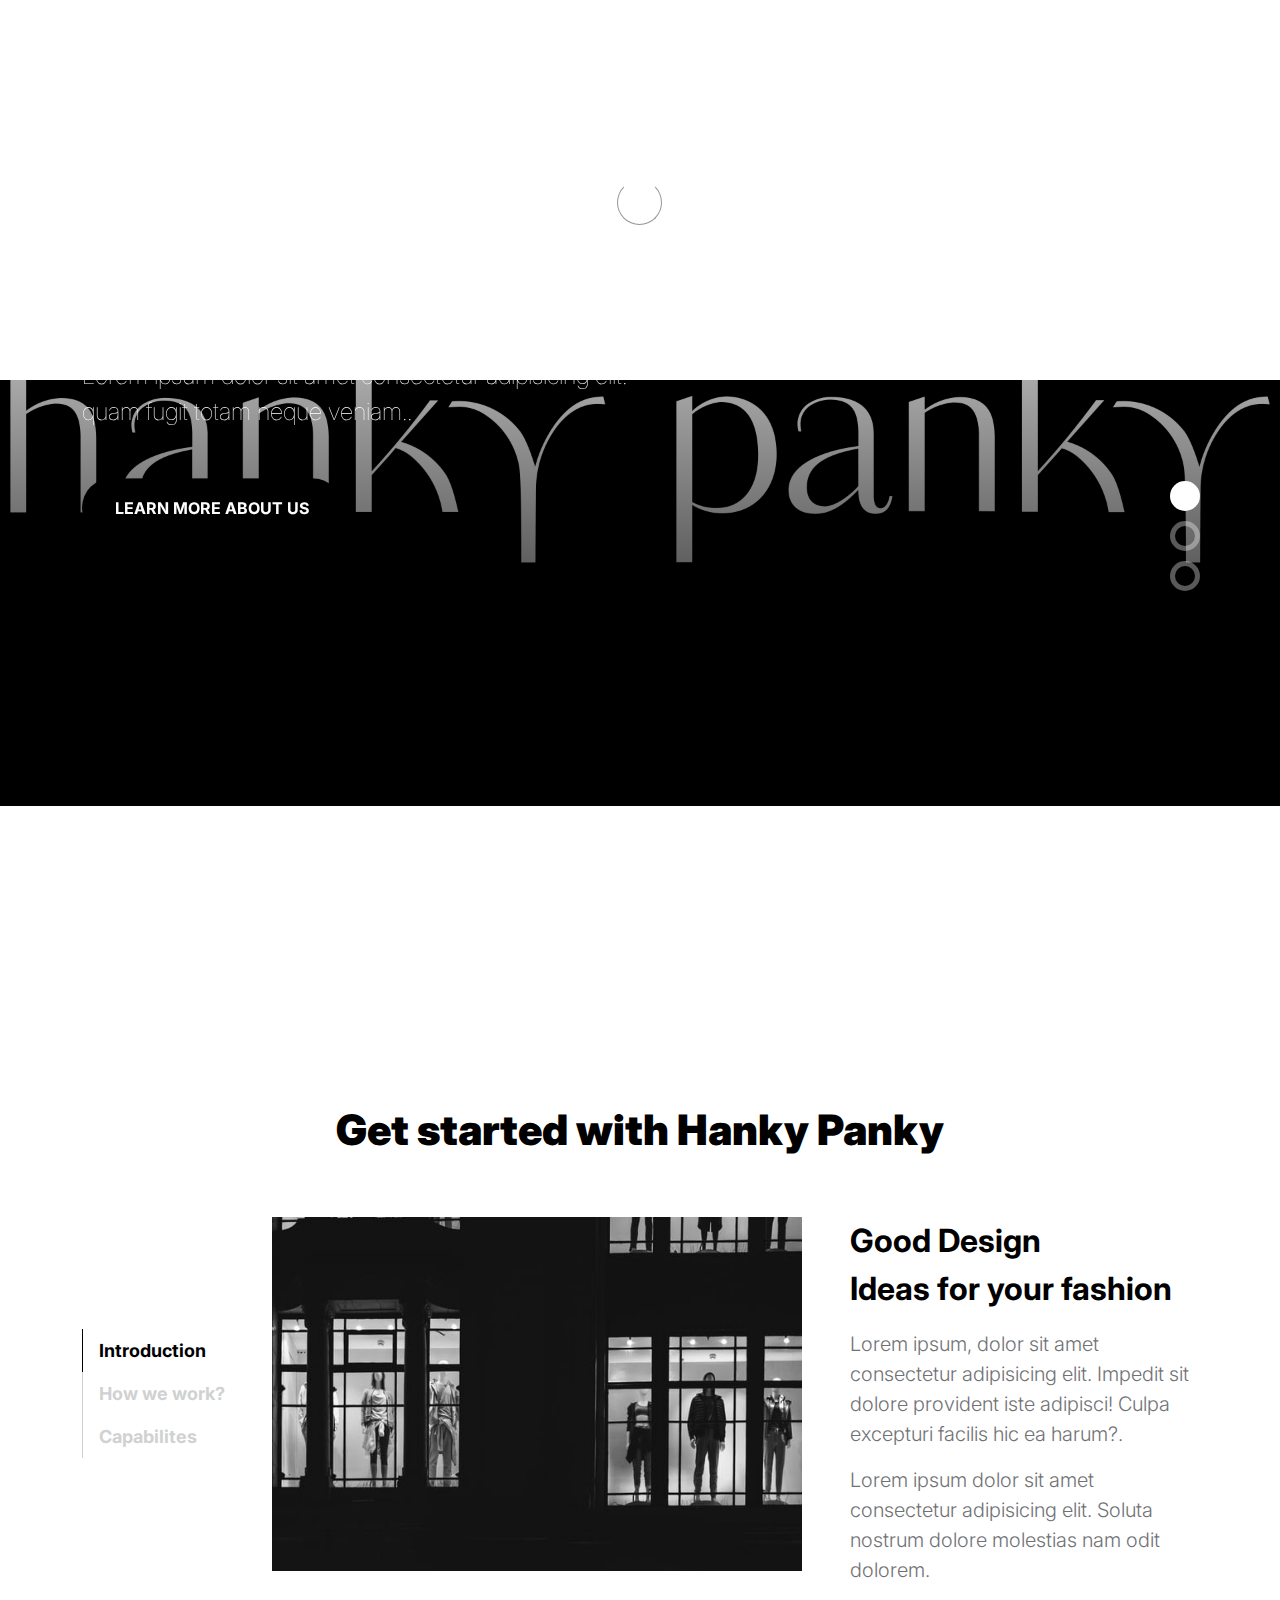
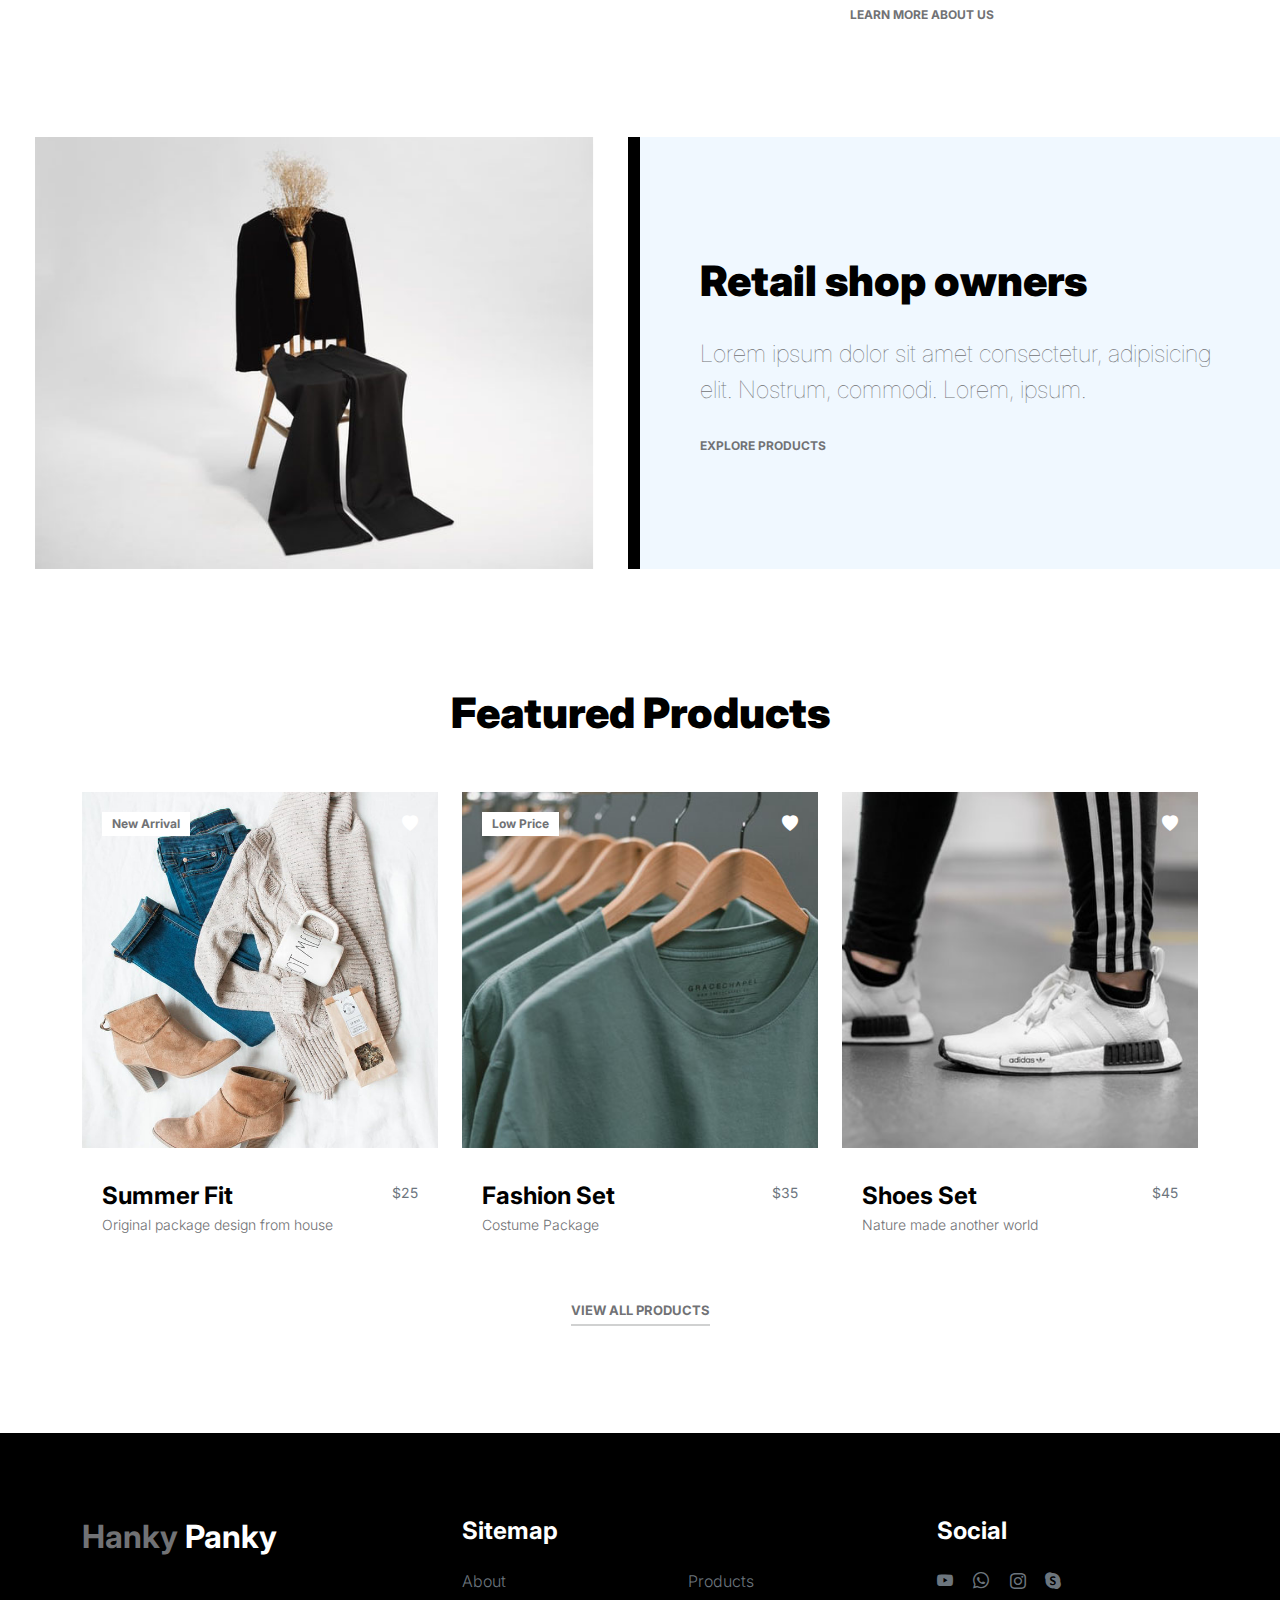
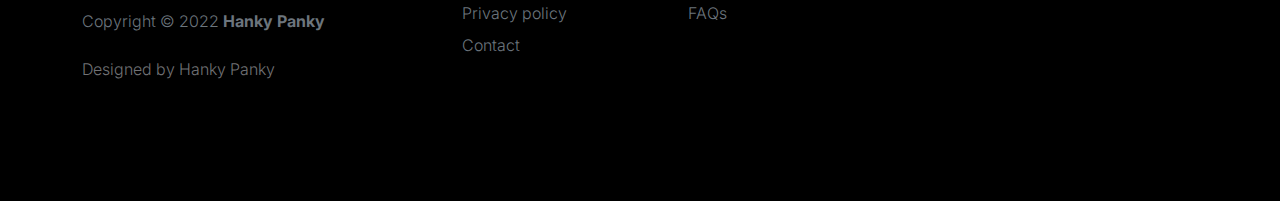
<file: index.html>
<!doctype html>
<html lang="en">
    <head>
        <meta charset="utf-8">
        <meta name="viewport" content="width=device-width, initial-scale=1">

        <meta name="description" content="">
        <meta name="author" content="">

        <title>Hanky Panky</title>

        <!-- CSS FILES -->
        <link rel="preconnect" href="https://fonts.googleapis.com">

        <link rel="preconnect" href="https://fonts.gstatic.com" crossorigin>

        <link href="https://fonts.googleapis.com/css2?family=Inter:wght@100;300;400;700;900&display=swap" rel="stylesheet">

        <link href="css/bootstrap.min.css" rel="stylesheet">
        <link href="css/bootstrap-icons.css" rel="stylesheet">

        <link rel="stylesheet" href="css/slick.css"/>

        <link href="css/ittle-fashion.css" rel="stylesheet">

        <link rel="icon" type="image/x-icon" href="/images/apple-touch-icon.png">
    
    </head>
    
    <body>

        <section class="preloader">
            <div class="spinner">
                <span class="sk-inner-circle"></span>
            </div>
        </section>
    
        <main>

            <nav class="navbar navbar-expand-lg">
                <div class="container">
                    <button class="navbar-toggler" type="button" data-bs-toggle="collapse" data-bs-target="#navbarNav" aria-controls="navbarNav" aria-expanded="false" aria-label="Toggle navigation">
                        <span class="navbar-toggler-icon"></span>
                    </button>

                    <a class="navbar-brand" href="index.html">
                        <strong>Hanky Panky</strong>
                    </a>

                    <div class="d-lg-none">
                        <a href="sign-in.html" class="bi-person custom-icon me-3"></a>

                        <a href="product-detail.html" class="bi-bag custom-icon"></a>
                    </div>

                    <div class="collapse navbar-collapse" id="navbarNav">
                        <ul class="navbar-nav mx-auto">
                            <li class="nav-item">
                                <a class="nav-link active" href="index.html">Home</a>
                            </li>

                            <li class="nav-item">
                                <a class="nav-link" href="about.html">About</a>
                            </li>

                            <li class="nav-item">
                                <a class="nav-link" href="products.html">Products</a>
                            </li>

                            <li class="nav-item">
                                <a class="nav-link" href="contact.html">Contact</a>
                            </li>
                        </ul>

                        <div class="d-none d-lg-block">
                            <a href="sign-in.html" class="bi-person custom-icon me-3"></a>

                            <a href="product-detail.html" class="bi-bag custom-icon"></a>
                        </div>
                    </div>
                </div>
            </nav>

            <section class="slick-slideshow">   
                <div class="slick-custom">
                    <img src="images/slideshow/Hanky-Panky-Emblem.png" class="img-fluid" alt="">

                    <div class="slick-bottom">
                        <div class="container">
                            <div class="row">
                                <div class="col-lg-6 col-10">
                                    <h1 class="slick-title">Cool Fashion</h1>

                                    <p class="lead text-white mt-lg-3 mb-lg-5">Lorem ipsum dolor sit amet consectetur adipisicing elit. quam fugit totam neque veniam..</p>

                                    <a href="about.html" class="btn custom-btn">Learn more about us</a>
                                </div>
                            </div>
                        </div>
                    </div>
                </div>

                <div class="slick-custom">
                    <img src="images/slideshow/profile.png" class="img-fluid" alt="">

                    <div class="slick-bottom">
                        <div class="container">
                            <div class="row">
                                <div class="col-lg-6 col-10">
                                    <h1 class="slick-title">New Design</h1>

                                    <p class="lead text-white mt-lg-3 mb-lg-5">Lorem ipsum dolor sit amet consectetur adipisicing elit. Quis veniam dolor placeat nesciunt.</p>

                                    <a href="products.html" class="btn custom-btn">Explore products</a>
                                </div>
                            </div>
                        </div>
                    </div>
                </div>

                <div class="slick-custom">
                    <img src="images/slideshow/2021-thong-maker-hanky-panky-new-logo-design.png" class="img-fluid" alt="">

                    <div class="slick-bottom">
                        <div class="container">
                            <div class="row">
                                <div class="col-lg-6 col-10">
                                    <h1 class="slick-title">Talk to us</h1>

                                    <p class="lead text-white mt-lg-3 mb-lg-5">Lorem ipsum dolor sit, amet consectetur adipisicing elit. Quis, quibusdam..</p>

                                    <a href="contact.html" class="btn custom-btn">Work with us</a>
                                </div>
                            </div>
                        </div>
                    </div>
                </div>

            </section>

            <section class="about section-padding">
                <div class="container">
                    <div class="row">

                        <div class="col-12 text-center">
                            <h2 class="mb-5">Get started with <span>Hanky</span> Panky</h2>
                        </div>

                        <div class="col-lg-2 col-12 mt-auto mb-auto">
                            <ul class="nav nav-pills mb-5 mx-auto justify-content-center align-items-center" id="pills-tab" role="tablist">
                                <li class="nav-item" role="presentation">
                                    <button class="nav-link active" id="pills-home-tab" data-bs-toggle="pill" data-bs-target="#pills-home" type="button" role="tab" aria-controls="pills-home" aria-selected="true">Introduction</button>
                                </li>

                                <li class="nav-item" role="presentation">
                                    <button class="nav-link" id="pills-youtube-tab" data-bs-toggle="pill" data-bs-target="#pills-youtube" type="button" role="tab" aria-controls="pills-youtube" aria-selected="true">How we work?</button>
                                </li>

                                <li class="nav-item" role="presentation">
                                    <button class="nav-link" id="pills-skill-tab" data-bs-toggle="pill" data-bs-target="#pills-skill" type="button" role="tab" aria-controls="pills-skill" aria-selected="false">Capabilites</button>
                                </li>
                            </ul>
                        </div>

                        <div class="col-lg-10 col-12">
                            <div class="tab-content mt-2" id="pills-tabContent">
                                <div class="tab-pane fade show active" id="pills-home" role="tabpanel" aria-labelledby="pills-home-tab">

                                    <div class="row">
                                        <div class="col-lg-7 col-12">
                                            <img src="images/clem-onojeghuo-HpEDSZukJqk-unsplash.jpeg" class="img-fluid" alt="">
                                        </div>

                                        <div class="col-lg-5 col-12">
                                            <div class="d-flex flex-column h-100 ms-lg-4 mt-lg-0 mt-5">
                                                <h4 class="mb-3">Good <span>Design</span> <br>Ideas for <span>your</span> fashion</h4>

                                                <p>Lorem ipsum, dolor sit amet consectetur adipisicing elit. Impedit sit dolore provident iste adipisci! Culpa excepturi facilis hic ea harum?.</p>

                                                <p>Lorem ipsum dolor sit amet consectetur adipisicing elit. Soluta nostrum dolore molestias nam odit dolorem.</p>

                                                <div class="mt-2 mt-lg-auto">
                                                    <a href="about.html" class="custom-link mb-2">
                                                        Learn more about us
                                                        <i class="bi-arrow-right ms-2"></i>
                                                    </a>
                                                </div>
                                            </div>
                                        </div>
                                    </div>
                                </div>

                                <div class="tab-pane fade" id="pills-youtube" role="tabpanel" aria-labelledby="pills-youtube-tab">

                                    <div class="row">
                                         <div class="col-lg-7 col-12">
                                            <!-- <div class="ratio ratio-16x9"> -->
                                                <img src="images/anomaly-WWesmHEgXDs-unsplash.jpg" class="img-fluid" alt="">
                                            <!-- </div> -->
                                        </div>

                                        <div class="col-lg-5 col-12">
                                            <div class="d-flex flex-column h-100 ms-lg-4 mt-lg-0 mt-5">
                                                <h4 class="mb-3">Life at Studio</h4>

                                                <p>Lorem ipsum, dolor sit amet consectetur adipisicing elit. Corporis, est? Lorem ipsum dolor sit.</p>

                                                <p>Lorem ipsum dolor sit amet consectetur. Lorem, ipsum.</p>

                                                <div class="mt-2 mt-lg-auto">
                                                    <a href="contact.html" class="custom-link mb-2">
                                                        Work with us
                                                        <i class="bi-arrow-right ms-2"></i>
                                                    </a>
                                                </div>
                                            </div>
                                        </div>
                                    </div>
                                </div>

                                <div class="tab-pane fade" id="pills-skill" role="tabpanel" aria-labelledby="pills-skill-tab">
                                    <div class="row">
                                        <div class="col-lg-7 col-12">
                                            <img src="images/cody-lannom-G95AReIh_Ko-unsplash.jpeg" class="img-fluid" alt="">
                                        </div>

                                        <div class="col-lg-5 col-12">
                                            <div class="d-flex flex-column h-100 ms-lg-4 mt-lg-0 mt-5">
                                                <h4 class="mb-3">What can help you?</h4>

                                                <p>Lorem ipsum dolor sit amet consectetur adipisicing elit.</p>

                                                <div class="skill-thumb mt-3">

                                                    <strong>Branding</strong>
                                                        <span class="float-end">90%</span>
                                                            <div class="progress">
                                                                <div class="progress-bar progress-bar-primary" role="progressbar" aria-valuenow="90" aria-valuemin="0" aria-valuemax="100" style="width: 90%;"></div>
                                                            </div>

                                                    <strong>Design & Stragety</strong>
                                                        <span class="float-end">70%</span>
                                                            <div class="progress">
                                                                <div class="progress-bar progress-bar-primary" role="progressbar" aria-valuenow="70" aria-valuemin="0" aria-valuemax="100" style="width: 70%;"></div>
                                                            </div>

                                                    <strong>Online Platform</strong>
                                                        <span class="float-end">80%</span>
                                                            <div class="progress">
                                                                <div class="progress-bar progress-bar-primary" role="progressbar" aria-valuenow="80" aria-valuemin="0" aria-valuemax="100" style="width: 80%;"></div>
                                                            </div>

                                                </div>
                                                
                                                <div class="mt-2 mt-lg-auto">
                                                    <a href="products.html" class="custom-link mb-2">
                                                        Explore products
                                                        <i class="bi-arrow-right ms-2"></i>
                                                    </a>
                                                </div>
                                            </div>
                                        </div>
                                    </div>
                                </div>

                            </div>
                        </div>

                    </div>
                </div>
            </section>

            <section class="front-product">
                <div class="container-fluid p-0">
                    <div class="row align-items-center">

                        <div class="col-lg-6 col-12 something">
                            <img src="images/hutomo-abrianto-q3Z0R4fgROU-unsplash.jpeg" class="img-fluid" alt="">
                        </div>

                        <div class="col-lg-6">
                            <div class="px-5 py-5 py-lg-0">
                                
                                <h2 class="mb-4"><span>Retail</span> shop owners</h2>

                                <p class="lead mb-4">Lorem ipsum dolor sit amet consectetur, adipisicing elit. Nostrum, commodi. Lorem, ipsum.</p>

                                <a href="products.html" class="custom-link">
                                    Explore Products
                                    <i class="bi-arrow-right ms-2"></i>
                                </a>
                            </div>
                        </div>

                    </div>
                </div>
            </section>

            <section class="featured-product section-padding">
                <div class="container">
                    <div class="row">
                        
                        <div class="col-12 text-center">
                            <h2 class="mb-5">Featured Products</h2>
                        </div>

                        <div class="col-lg-4 col-12 mb-3">
                            <div class="product-thumb">
                                <a href="product-detail.html">
                                    <img src="images/product/heather-ford-5gkYsrH_ebY-unsplash.jpeg" class="img-fluid product-image" alt="">
                                </a>

                                <div class="product-top d-flex">
                                    <span class="product-alert me-auto">New Arrival</span>

                                    <a href="#" class="bi-heart-fill product-icon"></a>
                                </div>

                                <div class="product-info d-flex">
                                    <div>
                                        <h5 class="product-title mb-0">
                                            <a href="product-detail.html" class="product-title-link">Summer Fit</a>
                                        </h5>

                                        <p class="product-p">Original package design from house</p>
                                    </div>

                                    <small class="product-price text-muted ms-auto mt-auto mb-5">$25</small>
                                </div>
                            </div>
                        </div>

                        <div class="col-lg-4 col-12 mb-3">
                            <div class="product-thumb">
                                <a href="product-detail.html">
                                    <img src="images/product/keagan-henman-xPJYL0l5Ii8-unsplash.jpeg" class="img-fluid product-image" alt="">
                                </a>

                                <div class="product-top d-flex">
                                    <span class="product-alert">Low Price</span>

                                    <a href="#" class="bi-heart-fill product-icon ms-auto"></a>
                                </div>

                                <div class="product-info d-flex">
                                    <div>
                                        <h5 class="product-title mb-0">
                                            <a href="product-detail.html" class="product-title-link">Fashion Set</a>
                                        </h5>

                                        <p class="product-p">Costume Package</p>
                                    </div>

                                    <small class="product-price text-muted ms-auto mt-auto mb-5">$35</small>
                                </div>
                            </div>
                        </div>

                        <div class="col-lg-4 col-12">
                            <div class="product-thumb">
                                <a href="product-detail.html">
                                    <img src="images/product/christian-wiediger-BojAdpN4n1M-unsplash.jpeg" class="img-fluid product-image" alt="">
                                </a>

                                <div class="product-top d-flex">
                                    <a href="#" class="bi-heart-fill product-icon ms-auto"></a>
                                </div>

                                <div class="product-info d-flex">
                                    <div>
                                        <h5 class="product-title mb-0">
                                            <a href="product-detail.html" class="product-title-link">Shoes Set</a>
                                        </h5>

                                        <p class="product-p">Nature made another world</p>
                                    </div>

                                    <small class="product-price text-muted ms-auto mt-auto mb-5">$45</small>
                                </div>
                            </div>
                        </div>

                        <div class="col-12 text-center">
                            <a href="products.html" class="view-all">View All Products</a>
                        </div>

                    </div>
                </div>
            </section>

        </main>

        <footer class="site-footer">
            <div class="container">
                <div class="row">

                    <div class="col-lg-3 col-10 me-auto mb-4">
                        <h4 class="text-white mb-3"><a href="index.html">Hanky</a> Panky</h4>
                        <p class="copyright-text text-muted mt-lg-5 mb-4 mb-lg-0">Copyright © 2022 <strong>Hanky Panky</strong></p>
                        <br>
                        <p class="copyright-text">Designed by Hanky Panky</p>
                    </div>

                    <div class="col-lg-5 col-8">
                        <h5 class="text-white mb-3">Sitemap</h5>

                        <ul class="footer-menu d-flex flex-wrap">
                            <li class="footer-menu-item"><a href="about.html" class="footer-menu-link">About</a></li>

                            <li class="footer-menu-item"><a href="#" class="footer-menu-link">Products</a></li>

                            <li class="footer-menu-item"><a href="#" class="footer-menu-link">Privacy policy</a></li>

                            <li class="footer-menu-item"><a href="#" class="footer-menu-link">FAQs</a></li>

                            <li class="footer-menu-item"><a href="#" class="footer-menu-link">Contact</a></li>
                        </ul>
                    </div>

                    <div class="col-lg-3 col-4">
                        <h5 class="text-white mb-3">Social</h5>

                        <ul class="social-icon">

                            <li><a href="#" class="social-icon-link bi-youtube"></a></li>

                            <li><a href="#" class="social-icon-link bi-whatsapp"></a></li>

                            <li><a href="#" class="social-icon-link bi-instagram"></a></li>

                            <li><a href="#" class="social-icon-link bi-skype"></a></li>
                        </ul>
                    </div>

                </div>
            </div>
        </footer>

        <!-- JAVASCRIPT FILES -->
        <script src="js/jquery.min.js"></script>
        <script src="js/bootstrap.bundle.min.js"></script>
        <script src="js/Headroom.js"></script>
        <script src="js/jQuery.headroom.js"></script>
        <script src="js/slick.min.js"></script>
        <script src="js/custom.js"></script>

    </body>
</html>
</file>
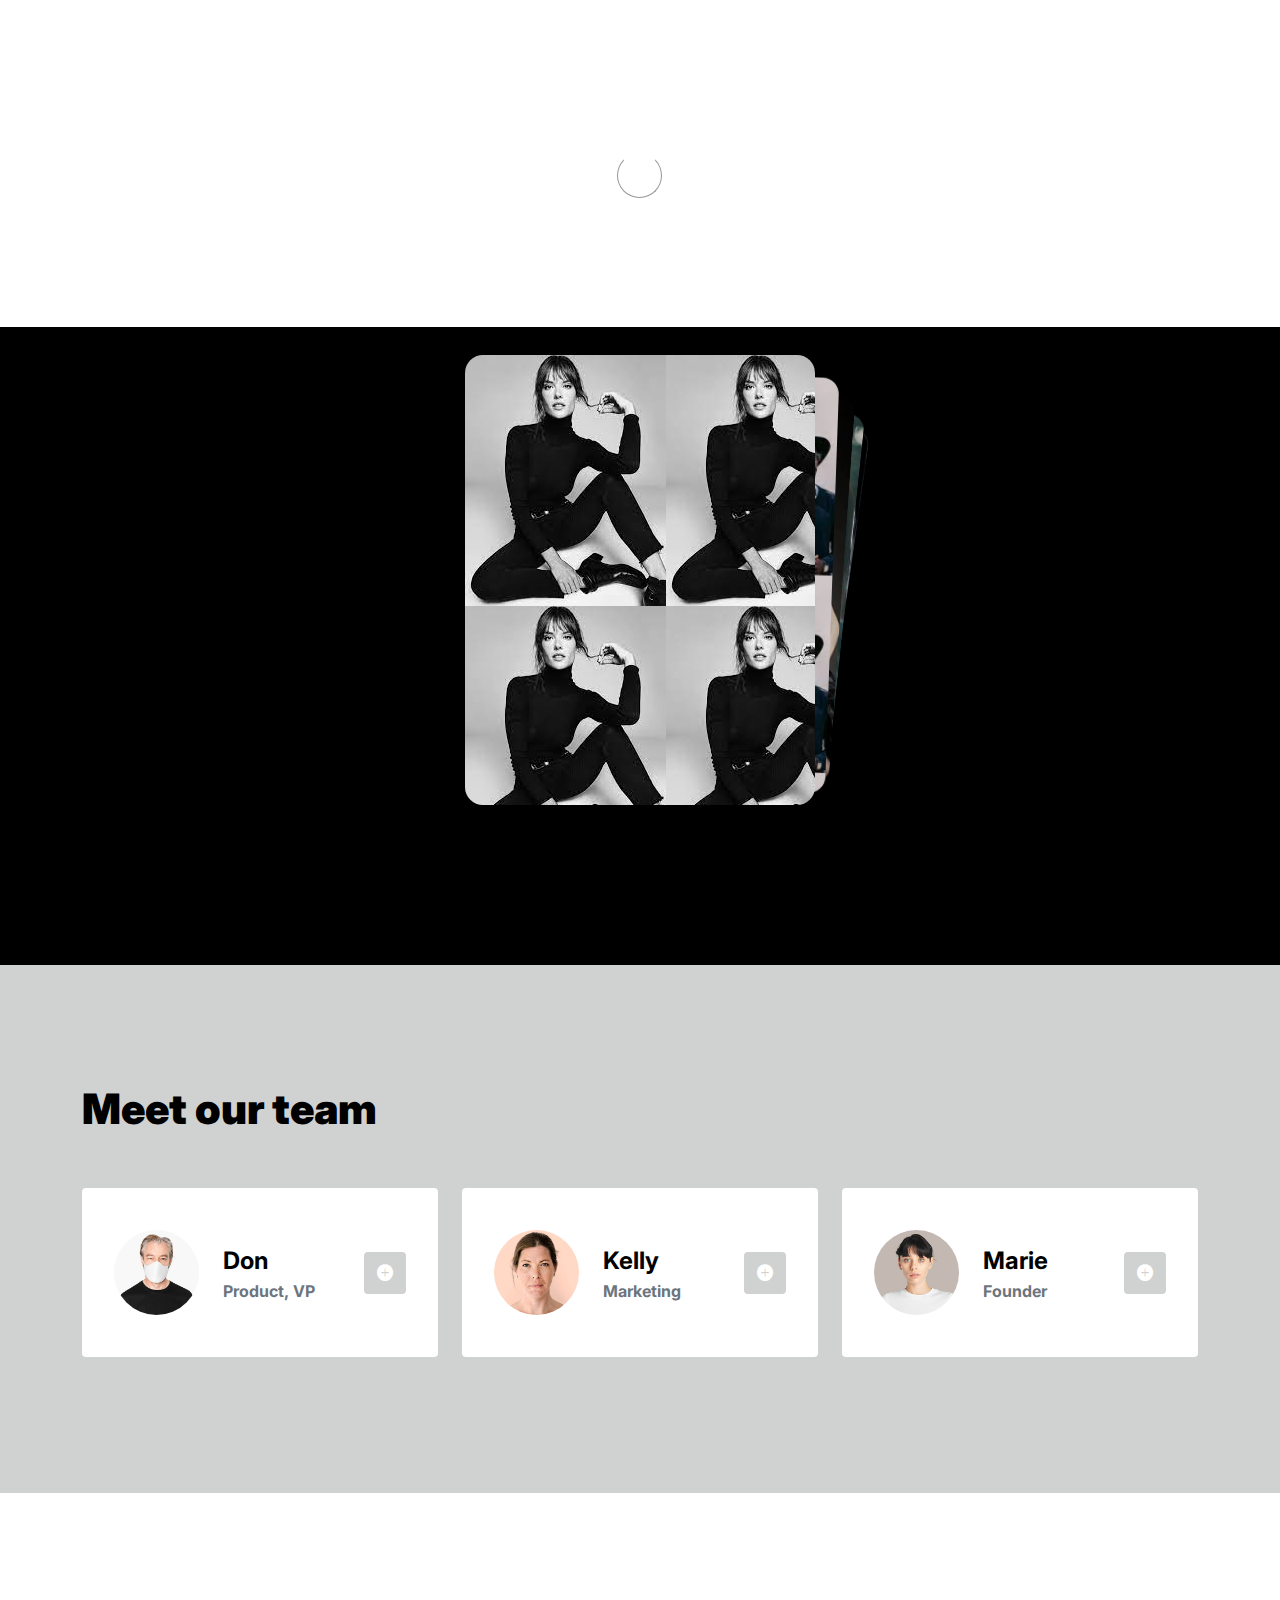
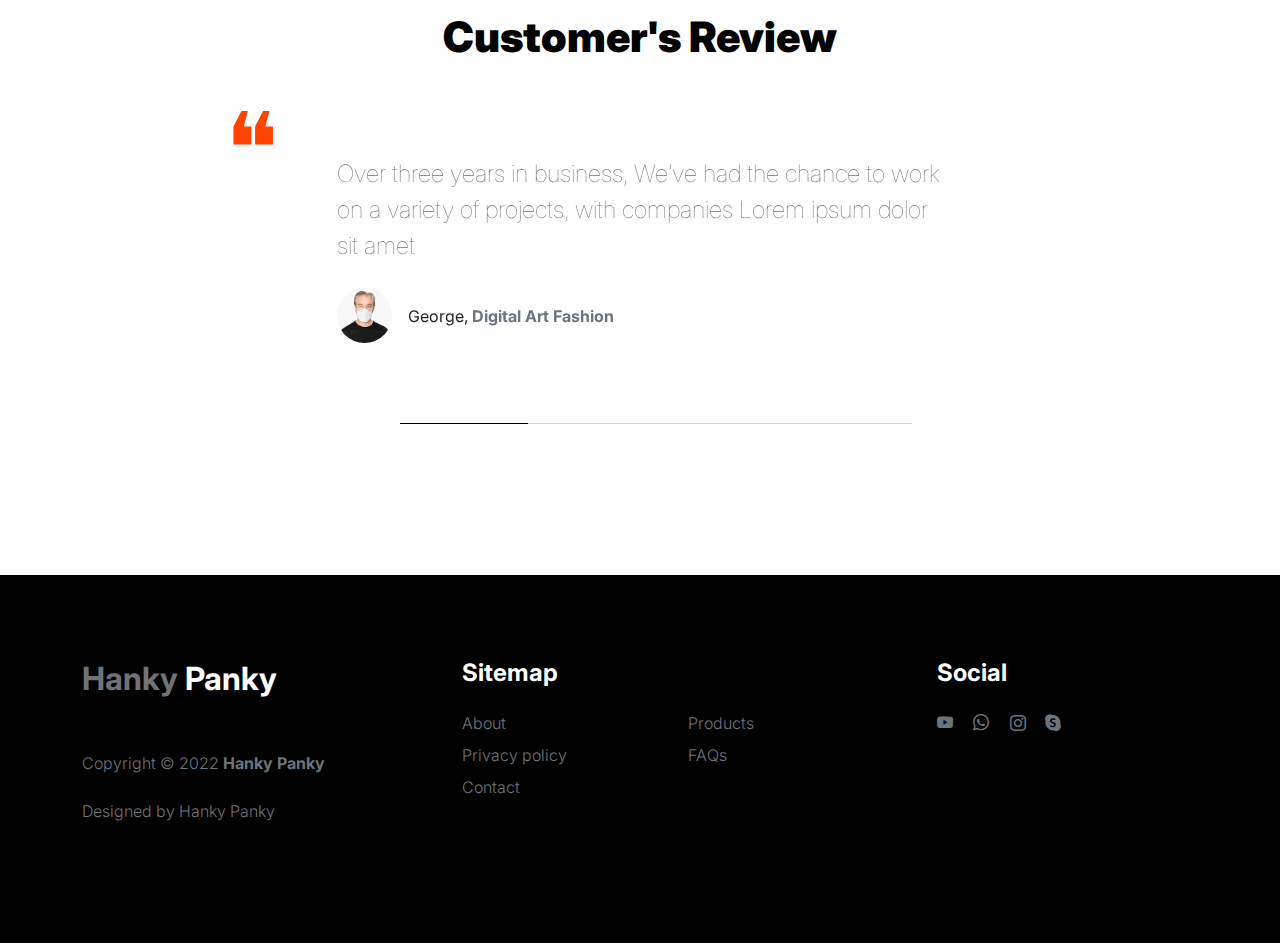
<file: about.html>
<!doctype html>
<html lang="en">
    <head>
        <meta charset="utf-8">
        <meta name="viewport" content="width=device-width, initial-scale=1">

        <meta name="description" content="">
        <meta name="author" content="">

        <title>Hanky Panky - About Page</title>

        <!-- CSS FILES -->
        <link rel="preconnect" href="https://fonts.googleapis.com">

        <link rel="preconnect" href="https://fonts.gstatic.com" crossorigin>

        <link href="https://fonts.googleapis.com/css2?family=Inter:wght@100;300;400;700;900&display=swap" rel="stylesheet">

        <link href="css/bootstrap.min.css" rel="stylesheet">
        <link href="css/bootstrap-icons.css" rel="stylesheet">

        <link rel="stylesheet" href="css/slick.css"/>

        <link href="css/ittle-fashion.css" rel="stylesheet">
        
        <link rel="icon" type="image/x-icon" href="/images/apple-touch-icon.png">

        <link
        rel="stylesheet"
        href="https://unpkg.com/swiper@8/swiper-bundle.min.css"/>

        <style>

            .swiper {
            width: 350px;
            height: 450px;
            /* position: relative; */
            /* right: 200px; */
            align-items: center;
            justify-content: center;
            }
    
            .swiper-slide {
            display: flex;
            align-items: center;
            justify-content: center;
            border-radius: 18px;
            font-size: 22px;
            font-weight: bold;
            color: #fff;
            }
    
            .swiper-slide:nth-child(1n) {
            /* background-color: rgb(206, 17, 17); */
            /* background-image: url(/sample1.jpeg); */
            background: url(/download.jpeg);
            }
    
            .swiper-slide:nth-child(2n) {
            /* background-color: rgb(0, 140, 255); */
            background: url(/sample2.jpeg);
            }
    
            .swiper-slide:nth-child(3n) {
            /* background-color: rgb(10, 184, 111); */
            background: url(/4670245.jpeg);
            }
    
            .swiper-slide:nth-child(4n) {
            /* background-color: rgb(211, 122, 7); */
            background: url(/sample3.jpeg);
            }
    
            .swiper-slide:nth-child(5n) {
            /* background-color: rgb(118, 163, 12); */
            background: url(/sample1.jpeg);
            }
    
            .swiper-slide:nth-child(6n) {
            /* background-color: rgb(180, 10, 47); */
            }
    
            .swiper-slide:nth-child(7n) {
            /* background-color: rgb(35, 99, 19); */
            }
    
            .swiper-slide:nth-child(8n) {
            /* background-color: rgb(0, 68, 255); */
            }
    
            .swiper-slide:nth-child(9n) {
            /* background-color: rgb(218, 12, 218); */
            }
    
            .swiper-slide:nth-child(10n) {
            /* background-color: rgb(54, 94, 77); */
            }
            </style>

    </head>
    
    <body>

        <section class="preloader">
            <div class="spinner">
                <span class="sk-inner-circle"></span>
            </div>
        </section>
    
        <main>

            <nav class="navbar navbar-expand-lg">
                <div class="container">
                    <button class="navbar-toggler" type="button" data-bs-toggle="collapse" data-bs-target="#navbarNav" aria-controls="navbarNav" aria-expanded="false" aria-label="Toggle navigation">
                        <span class="navbar-toggler-icon"></span>
                    </button>

                    <a class="navbar-brand" href="index.html">
                        <strong>Hanky Panky</strong>
                    </a>

                    <div class="d-lg-none">
                        <a href="sign-in.html" class="bi-person custom-icon me-3"></a>

                        <a href="product-detail.html" class="bi-bag custom-icon"></a>
                    </div>

                    <div class="collapse navbar-collapse" id="navbarNav">
                        <ul class="navbar-nav mx-auto">
                            <li class="nav-item">
                                <a class="nav-link" href="index.html">Home</a>
                            </li>

                            <li class="nav-item">
                                <a class="nav-link active" href="about.html">About</a>
                            </li>

                            <li class="nav-item">
                                <a class="nav-link" href="products.html">Products</a>
                            </li>


                            <li class="nav-item">
                                <a class="nav-link" href="contact.html">Contact</a>
                            </li>
                        </ul>

                        <div class="d-none d-lg-block">
                            <a href="sign-in.html" class="bi-person custom-icon me-3"></a>

                            <a href="product-detail.html" class="bi-bag custom-icon"></a>
                        </div>
                    </div>
                </div>
            </nav>

            <header class="site-header        section-padding-img site-header-image something">
                <div class="container">
                    <div class="row">

                        <div class="col-lg-10 col-12">
                            <h1>
                                <span class="d-block" style="color: #ffff;text-align: center;padding-left: 40px;">Company's Fashion History</span>
                                
                            </h1>
                        </div>
                    </div>
                </div>
                    <br>
                <div class="swiper mySwiper">
                    <div class="swiper-wrapper">
                        <div class="swiper-slide"></div>
                        <div class="swiper-slide"></div>
                        <div class="swiper-slide"></div>
                        <div class="swiper-slide"></div>
                        <div class="swiper-slide"></div>
                        <div class="swiper-slide"></div>
                        <div class="swiper-slide"></div>
                        <div class="swiper-slide"></div>
                        <div class="swiper-slide"></div>
                    </div>
                </div>
                
            </header>

            <section class="team section-padding">
                <div class="container">
                    <div class="row">

                        <div class="col-12">
                            <h2 class="mb-5">Meet our <span>team</span></h2>
                        </div>

                        <div class="col-lg-4 mb-4 col-12">
                            <div class="team-thumb d-flex align-items-center">
                                <img src="images/people/senior-man-wearing-white-face-mask-covid-19-campaign-with-design-space.jpeg" class="img-fluid custom-circle-image team-image me-4" alt="">

                                <div class="team-info">
                                    <h5 class="mb-0">Don</h5>
                                    <strong class="text-muted">Product, VP</strong>

                                    <!-- Button trigger modal -->
                                    <button type="button" class="btn custom-modal-btn" data-bs-toggle="modal" data-bs-target="#don">
                                      <i class="bi-plus-circle-fill"></i>
                                    </button>

                                </div>
                            </div>
                        </div>

                        <div class="col-lg-4 mb-4 col-12">
                            <div class="team-thumb d-flex align-items-center">
                                <img src="images/people/portrait-british-woman.jpeg" class="img-fluid custom-circle-image team-image me-4" alt="">

                                <div class="team-info">
                                    <h5 class="mb-0">Kelly</h5>
                                    <strong class="text-muted">Marketing</strong>

                                    <!-- Button trigger modal -->
                                    <button type="button" class="btn custom-modal-btn" data-bs-toggle="modal" data-bs-target="#kelly">
                                      <i class="bi-plus-circle-fill"></i>
                                    </button>
                                </div>
                            </div>
                        </div>

                        <div class="col-lg-4 mb-lg-0 mb-4 col-12">
                            <div class="team-thumb d-flex align-items-center">
                                <img src="images/people/beautiful-woman-face-portrait-brown-background.jpeg" class="img-fluid custom-circle-image team-image me-4" alt="">

                                <div class="team-info">
                                    <h5 class="mb-0">Marie</h5>
                                    <strong class="text-muted">Founder</strong>

                                    <!-- Button trigger modal -->
                                    <button type="button" class="btn custom-modal-btn" data-bs-toggle="modal" data-bs-target="#marie">
                                      <i class="bi-plus-circle-fill"></i>
                                    </button>
                                </div>
                            </div>
                        </div>

                    </div>
                </div>
            </section>

            <section class="testimonial section-padding">
                <div class="container">
                    <div class="row">

                        <div class="col-lg-9 mx-auto col-11">
                            <h2 class="text-center">Customer's Review</h2>

                            <div class="slick-testimonial">
                                <div class="slick-testimonial-caption">
                                    <p class="lead">Over three years in business, We’ve had the chance to work on a variety of projects, with companies Lorem ipsum dolor sit amet</p>

                                    <div class="slick-testimonial-client d-flex align-items-center mt-4">
                                        <img src="images/people/senior-man-wearing-white-face-mask-covid-19-campaign-with-design-space.jpeg" class="img-fluid custom-circle-image me-3" alt="">

                                        <span>George, <strong class="text-muted">Digital Art Fashion</strong></span>
                                    </div>
                                </div>

                                <div class="slick-testimonial-caption">
                                    <p class="lead">Over three years in business, We’ve had the chance to work on a variety of projects, with companies Lorem ipsum dolor sit amet</p>

                                    <div class="slick-testimonial-client d-flex align-items-center mt-4">
                                        <img src="images/people/beautiful-woman-face-portrait-brown-background.jpeg" class="img-fluid custom-circle-image me-3" alt="">

                                        <span>Sandar, <strong class="text-muted">Zoom Fashion Idea</strong></span>
                                    </div>
                                </div>

                                <div class="slick-testimonial-caption">
                                    <p class="lead">Over three years in business, We’ve had the chance to work on a variety of projects, with companies Lorem ipsum dolor sit amet</p>

                                    <div class="slick-testimonial-client d-flex align-items-center mt-4">
                                        <img src="images/people/portrait-british-woman.jpeg" class="img-fluid custom-circle-image me-3" alt="">

                                        <span>Marie, <strong class="text-muted">Art Fashion Design</strong></span>
                                    </div>
                                </div>

                                <div class="slick-testimonial-caption">
                                    <p class="lead">Over three years in business, We’ve had the chance to work on a variety of projects, with companies Lorem ipsum dolor sit amet</p>

                                    <div class="slick-testimonial-client d-flex align-items-center mt-4">
                                        <img src="images/people/woman-wearing-mask-face-closeup-covid-19-green-background.jpeg" class="img-fluid custom-circle-image me-3" alt="">

                                        <span>Catherine, <strong class="text-muted">Dress Fashion</strong></span>
                                    </div>
                                </div>
                            </div>
                        </div>

                    </div>
                </div>
            </section>

        </main>

        <footer class="site-footer">
            <div class="container">
                <div class="row">

                    <div class="col-lg-3 col-10 me-auto mb-4">
                        <h4 class="text-white mb-3"><a href="index.html">Hanky</a> Panky</h4>
                        <p class="copyright-text text-muted mt-lg-5 mb-4 mb-lg-0">Copyright © 2022 <strong>Hanky Panky</strong></p>
                        <br>
                        <p class="copyright-text">Designed by Hanky Panky</p>
                    </div>

                    <div class="col-lg-5 col-8">
                        <h5 class="text-white mb-3">Sitemap</h5>

                        <ul class="footer-menu d-flex flex-wrap">
                            <li class="footer-menu-item"><a href="about.html" class="footer-menu-link">About</a></li>

                            <li class="footer-menu-item"><a href="#" class="footer-menu-link">Products</a></li>

                            <li class="footer-menu-item"><a href="#" class="footer-menu-link">Privacy policy</a></li>

                            <li class="footer-menu-item"><a href="#" class="footer-menu-link">FAQs</a></li>

                            <li class="footer-menu-item"><a href="#" class="footer-menu-link">Contact</a></li>
                        </ul>
                    </div>

                    <div class="col-lg-3 col-4">
                        <h5 class="text-white mb-3">Social</h5>

                        <ul class="social-icon">

                            <li><a href="#" class="social-icon-link bi-youtube"></a></li>

                            <li><a href="#" class="social-icon-link bi-whatsapp"></a></li>

                            <li><a href="#" class="social-icon-link bi-instagram"></a></li>

                            <li><a href="#" class="social-icon-link bi-skype"></a></li>
                        </ul>
                    </div>

                </div>
            </div>
        </footer>

        <!-- TEAM MEMBER MODAL -->
        <div class="modal fade" id="don" tabindex="-1" aria-labelledby="exampleModalLabel" aria-hidden="true">
            <div class="modal-dialog modal-dialog-centered modal-lg">
                <div class="modal-content border-0">
                    <div class="modal-header flex-column">
                        <h3 class="modal-title" id="exampleModalLabel">Don Haruko</h3>

                        <h6 class="text-muted">Product, VP</h6>

                        <button type="button" class="btn-close" data-bs-dismiss="modal" aria-label="Close"></button>
                    </div>

                    <div class="modal-body">
                        <h5 class="mb-4">Over three years in business had the chance to work on variety of projects, with companies</h5>

                        <div class="row mb-4">
                            <div class="col-lg-6 col-12">
                                <p>Lorem ipsum dolor sit amet, consectetur adipiscing elit, sed do eiusmod tempor incididunt ut labore et dolore magna aliqua.</p>
                            </div>

                            <div class="col-lg-6 col-12">
                                <p>Incididunt ut labore et dolore magna aliqua. Quis ipsum suspendisse commodo viverra.</p>
                            </div>
                        </div>

                        <ul class="social-icon">
                            <li class="me-3"><strong>Where to find?</strong></li>

                            <li><a href="#" class="social-icon-link bi-youtube"></a></li>

                            <li><a href="#" class="social-icon-link bi-whatsapp"></a></li>

                            <li><a href="#" class="social-icon-link bi-instagram"></a></li>
                        </ul>
                    </div>
                </div>

            </div>
        </div>

        <!-- TEAM MEMBER MODAL -->
        <div class="modal fade" id="kelly" tabindex="-1" aria-labelledby="exampleModalLabel" aria-hidden="true">
            <div class="modal-dialog modal-dialog-centered modal-lg">
                <div class="modal-content border-0">
                    <div class="modal-header flex-column">
                        <h3 class="modal-title" id="exampleModalLabel">Kelly Lisa</h3>

                        <h6 class="text-muted">Global, Head of Marketing</h6>

                        <button type="button" class="btn-close" data-bs-dismiss="modal" aria-label="Close"></button>
                    </div>

                    <div class="modal-body">
                        <h5 class="mb-4">Over three years in business had the chance to work on variety of projects, with companies</h5>

                        <div class="row mb-4">
                            <div class="col-lg-6 col-12">
                                <p>Lorem ipsum dolor sit amet, consectetur adipiscing elit, sed do eiusmod tempor incididunt ut labore et dolore magna aliqua.</p>
                            </div>

                            <div class="col-lg-6 col-12">
                                <p>Incididunt ut labore et dolore magna aliqua. Quis ipsum suspendisse commodo viverra.</p>
                            </div>
                        </div>

                        <ul class="social-icon">
                            <li class="me-3"><strong>Where to find?</strong></li>

                            <li><a href="#" class="social-icon-link bi-facebook"></a></li>

                            <li><a href="#" class="social-icon-link bi-instagram"></a></li>
                        </ul>
                    </div>
                </div>

            </div>
        </div>

        <!-- TEAM MEMBER MODAL -->
        <div class="modal fade" id="marie" tabindex="-1" aria-labelledby="exampleModalLabel" aria-hidden="true">
            <div class="modal-dialog modal-dialog-centered modal-lg">
                <div class="modal-content border-0">
                    <div class="modal-header flex-column">
                        <h3 class="modal-title" id="exampleModalLabel">Marie Sam</h3>

                        <h6 class="text-muted">Founder & CEO</h6>

                        <button type="button" class="btn-close" data-bs-dismiss="modal" aria-label="Close"></button>
                    </div>

                    <div class="modal-body">
                        <h5 class="mb-4">Over three years in business had the chance to work on variety of projects, with companies</h5>

                        <div class="row mb-4">
                            <div class="col-lg-6 col-12">
                                <p>Lorem ipsum dolor sit amet, consectetur adipiscing elit, sed do eiusmod tempor incididunt ut labore et dolore magna aliqua.</p>
                            </div>

                            <div class="col-lg-6 col-12">
                                <p>Incididunt ut labore et dolore magna aliqua. Quis ipsum suspendisse commodo viverra.</p>
                            </div>
                        </div>

                        <ul class="social-icon">
                            <li class="me-3"><strong>Where to find?</strong></li>

                            <li><a href="#" class="social-icon-link bi-twitter"></a></li>

                            <li><a href="#" class="social-icon-link bi-linkedin"></a></li>

                            <li><a href="#" class="social-icon-link bi-envelope"></a></li>
                        </ul>
                    </div>
                </div>

            </div>
        </div>

        <!-- JAVASCRIPT FILES -->
        <script src="js/jquery.min.js"></script>
        <script src="js/bootstrap.bundle.min.js"></script>
        <script src="js/Headroom.js"></script>
        <script src="https://unpkg.com/swiper@8/swiper-bundle.min.js"></script>
        <script>
            var swiper = new Swiper(".mySwiper", {
                effect: "cards",
                grabCursor: true,
            });
        </script>
        <script src="js/jQuery.headroom.js"></script>
        <script src="js/slick.min.js"></script>
        <script src="js/custom.js"></script>

    </body>
</html>
</file>
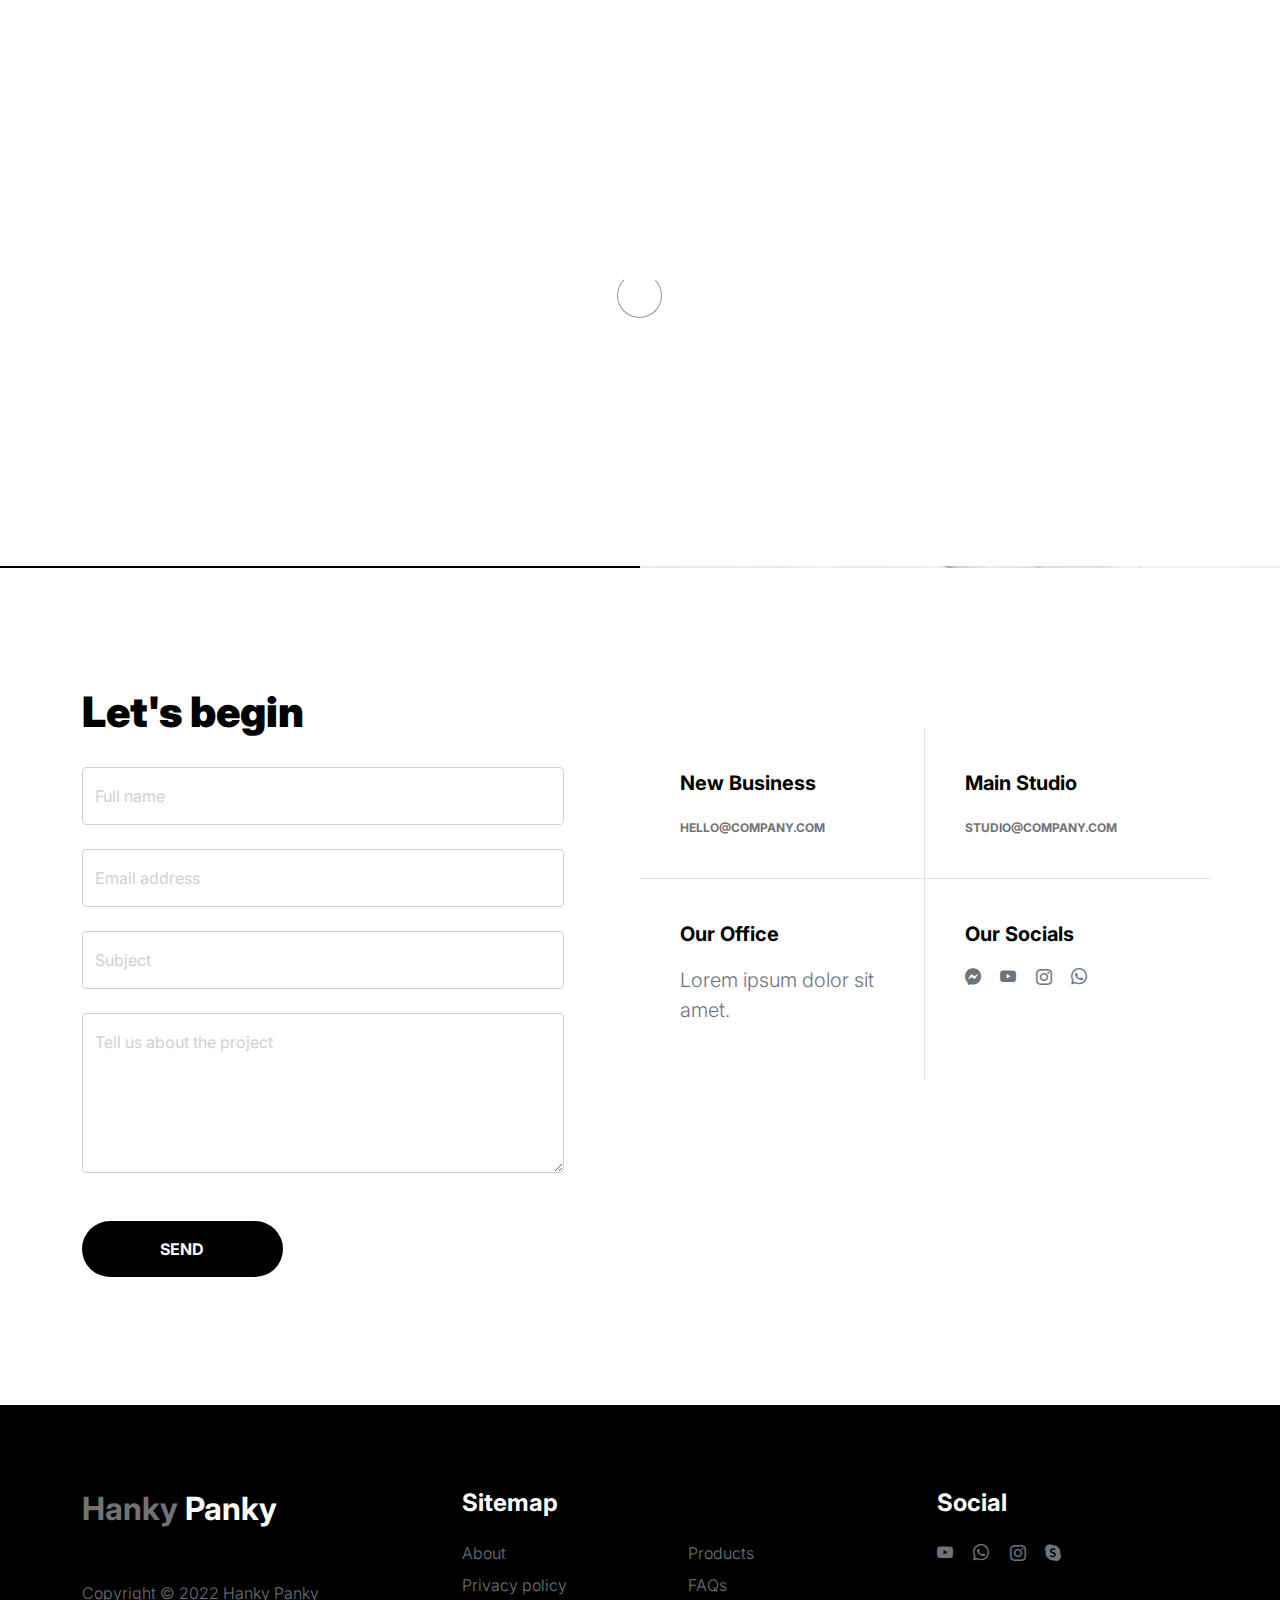
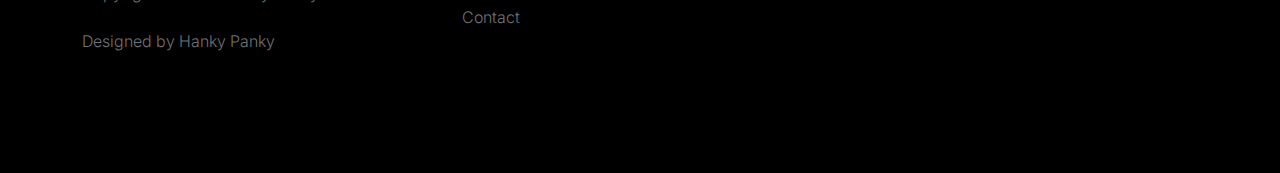
<file: contact.html>
<!doctype html>
<html lang="en">
    <head>
        <meta charset="utf-8">
        <meta name="viewport" content="width=device-width, initial-scale=1">

        <meta name="description" content="">
        <meta name="author" content="">

        <title>Hanky Panky - Contact Page</title>

        <!-- CSS FILES -->
        <link rel="preconnect" href="https://fonts.googleapis.com">

        <link rel="preconnect" href="https://fonts.gstatic.com" crossorigin>

        <link href="https://fonts.googleapis.com/css2?family=Inter:wght@100;300;400;700;900&display=swap" rel="stylesheet">

        <link href="css/bootstrap.min.css" rel="stylesheet">
        <link href="css/bootstrap-icons.css" rel="stylesheet">

        <link rel="stylesheet" href="css/slick.css"/>

        <link href="css/ittle-fashion.css" rel="stylesheet">
        
        <link rel="icon" type="image/x-icon" href="/images/apple-touch-icon.png">

    </head>
    
    <body>

        <section class="preloader">
            <div class="spinner">
                <span class="sk-inner-circle"></span>
            </div>
        </section>
    
        <main>

            <nav class="navbar navbar-expand-lg">
                <div class="container">
                    <button class="navbar-toggler" type="button" data-bs-toggle="collapse" data-bs-target="#navbarNav" aria-controls="navbarNav" aria-expanded="false" aria-label="Toggle navigation">
                        <span class="navbar-toggler-icon"></span>
                    </button>

                    <a class="navbar-brand" href="index.html">
                        <strong>Hanky Panky</strong>
                    </a>

                    <div class="d-lg-none">
                        <a href="sign-in.html" class="bi-person custom-icon me-3"></a>

                        <a href="product-detail.html" class="bi-bag custom-icon"></a>
                    </div>

                    <div class="collapse navbar-collapse" id="navbarNav">
                        <ul class="navbar-nav mx-auto">
                            <li class="nav-item">
                                <a class="nav-link" href="index.html">Home</a>
                            </li>

                            <li class="nav-item">
                                <a class="nav-link" href="about.html">Story</a>
                            </li>

                            <li class="nav-item">
                                <a class="nav-link" href="products.html">Products</a>
                            </li>

                            <li class="nav-item">
                                <a class="nav-link active" href="contact.html">Contact</a>
                            </li>
                        </ul>

                        <div class="d-none d-lg-block">
                            <a href="sign-in.html" class="bi-person custom-icon me-3"></a>

                            <a href="product-detail.html" class="bi-bag custom-icon"></a>
                        </div>
                    </div>
                </div>
            </nav>

            <header class="site-header section-padding-img site-header-image something">
                <div class="container">
                    <div class="row">

                        <div class="col-lg-10 col-12 header-info">
                            <h1>
                                <span class="d-block" style="color: #ffff;">Say hello to us</span>
                                <span class="d-block" style="color: #ffff;">love to hear you</span>
                            </h1>
                        </div>
                    </div>
                </div>

                <img src="images/header/positive-european-woman-has-break-after-work.jpg" class="header-image img-fluid" alt="">
            </header>

            <section class="contact section-padding">
                <div class="container">
                    <div class="row">
                        
                        <div class="col-lg-6 col-12">
                            <h2 class="mb-4">Let's <span>begin</span></h2>

                            <form class="contact-form me-lg-5 pe-lg-3" role="form">

                                <div class="form-floating">
                                    <input type="text" name="name" id="name" class="form-control" placeholder="Full name" required>

                                    <label for="name">Full name</label>
                                </div>

                                <div class="form-floating my-4">
                                    <input type="email" name="email" id="email" pattern="[^ @]*@[^ @]*" class="form-control" placeholder="Email address" required>

                                    <label for="email">Email address</label>
                                </div>
                                
                                <div class="form-floating my-4">
                                    <input type="subject" name="subject" id="subject"class="form-control" placeholder="Subject" required>

                                    <label for="subject">Subject</label>
                                </div>

                                <div class="form-floating mb-4">
                                    <textarea id="message" name="message" class="form-control" placeholder="Leave a comment here" required style="height: 160px"></textarea>

                                    <label for="message">Tell us about the project</label>
                                </div>

                                <div class="col-lg-5 col-6">
                                    <button type="submit" class="form-control btn mt-4 mb-3">Send</button>
                                </div>
                            </form>
                        </div>

                        <div class="col-lg-6 col-12 mt-5 ms-auto">
                            <div class="row">
                                <div class="col-6 border-end contact-info">
                                    <h6 class="mb-3">New Business</h6>

                                    <a href="mailto:hello@company.com" class="custom-link">
                                        hello@company.com
                                        <i class="bi-arrow-right ms-2"></i>
                                    </a>
                                </div>

                                <div class="col-6 contact-info">
                                	<h6 class="mb-3">Main Studio</h6>

                                    <a href="mailto:studio@company.com" class="custom-link">
                                        studio@company.com
                                        <i class="bi-arrow-right ms-2"></i>
                                    </a>
                                </div>

                                <div class="col-6 border-top border-end contact-info">
                                    <h6 class="mb-3">Our Office</h6>

                                    <p class="text-muted">Lorem ipsum dolor sit amet.</p>
                                </div>

                                <div class="col-6 border-top contact-info">
                                    <h6 class="mb-3">Our Socials</h6>

                                    <ul class="social-icon">

                                        <li><a href="#" class="social-icon-link bi-messenger"></a></li>

                                        <li><a href="#" class="social-icon-link bi-youtube"></a></li>

                                        <li><a href="#" class="social-icon-link bi-instagram"></a></li>

                                        <li><a href="#" class="social-icon-link bi-whatsapp"></a></li>
                                    </ul>
                                </div>
                            </div>
                        </div>

                    </div>
                </div>
            </section>
        </main>

        <footer class="site-footer">
            <div class="container">
                <div class="row">

                    <div class="col-lg-3 col-10 me-auto mb-4">
                        <h4 class="text-white mb-3"><a href="index.html">Hanky</a> Panky</h4>
                        <p class="copyright-text text-muted mt-lg-5 mb-4 mb-lg-0">Copyright © 2022 Hanky Panky</p>
                        <br>
                        <p class="copyright-text">Designed by Hanky Panky</p>
                    </div>

                    <div class="col-lg-5 col-8">
                        <h5 class="text-white mb-3">Sitemap</h5>

                        <ul class="footer-menu d-flex flex-wrap">
                            <li class="footer-menu-item"><a href="about.html" class="footer-menu-link">About</a></li>

                            <li class="footer-menu-item"><a href="#" class="footer-menu-link">Products</a></li>

                            <li class="footer-menu-item"><a href="#" class="footer-menu-link">Privacy policy</a></li>

                            <li class="footer-menu-item"><a href="#" class="footer-menu-link">FAQs</a></li>

                            <li class="footer-menu-item"><a href="#" class="footer-menu-link">Contact</a></li>
                        </ul>
                    </div>

                    <div class="col-lg-3 col-4">
                        <h5 class="text-white mb-3">Social</h5>

                        <ul class="social-icon">

                            <li><a href="#" class="social-icon-link bi-youtube"></a></li>

                            <li><a href="#" class="social-icon-link bi-whatsapp"></a></li>

                            <li><a href="#" class="social-icon-link bi-instagram"></a></li>

                            <li><a href="#" class="social-icon-link bi-skype"></a></li>
                        </ul>
                    </div>

                </div>
            </div>
        </footer>

        <!-- JAVASCRIPT FILES -->
        <script src="js/jquery.min.js"></script>
        <script src="js/bootstrap.bundle.min.js"></script>
        <script src="js/Headroom.js"></script>
        <script src="js/jQuery.headroom.js"></script>
        <script src="js/slick.min.js"></script>
        <script src="js/custom.js"></script>
    </body>
</html>
</file>
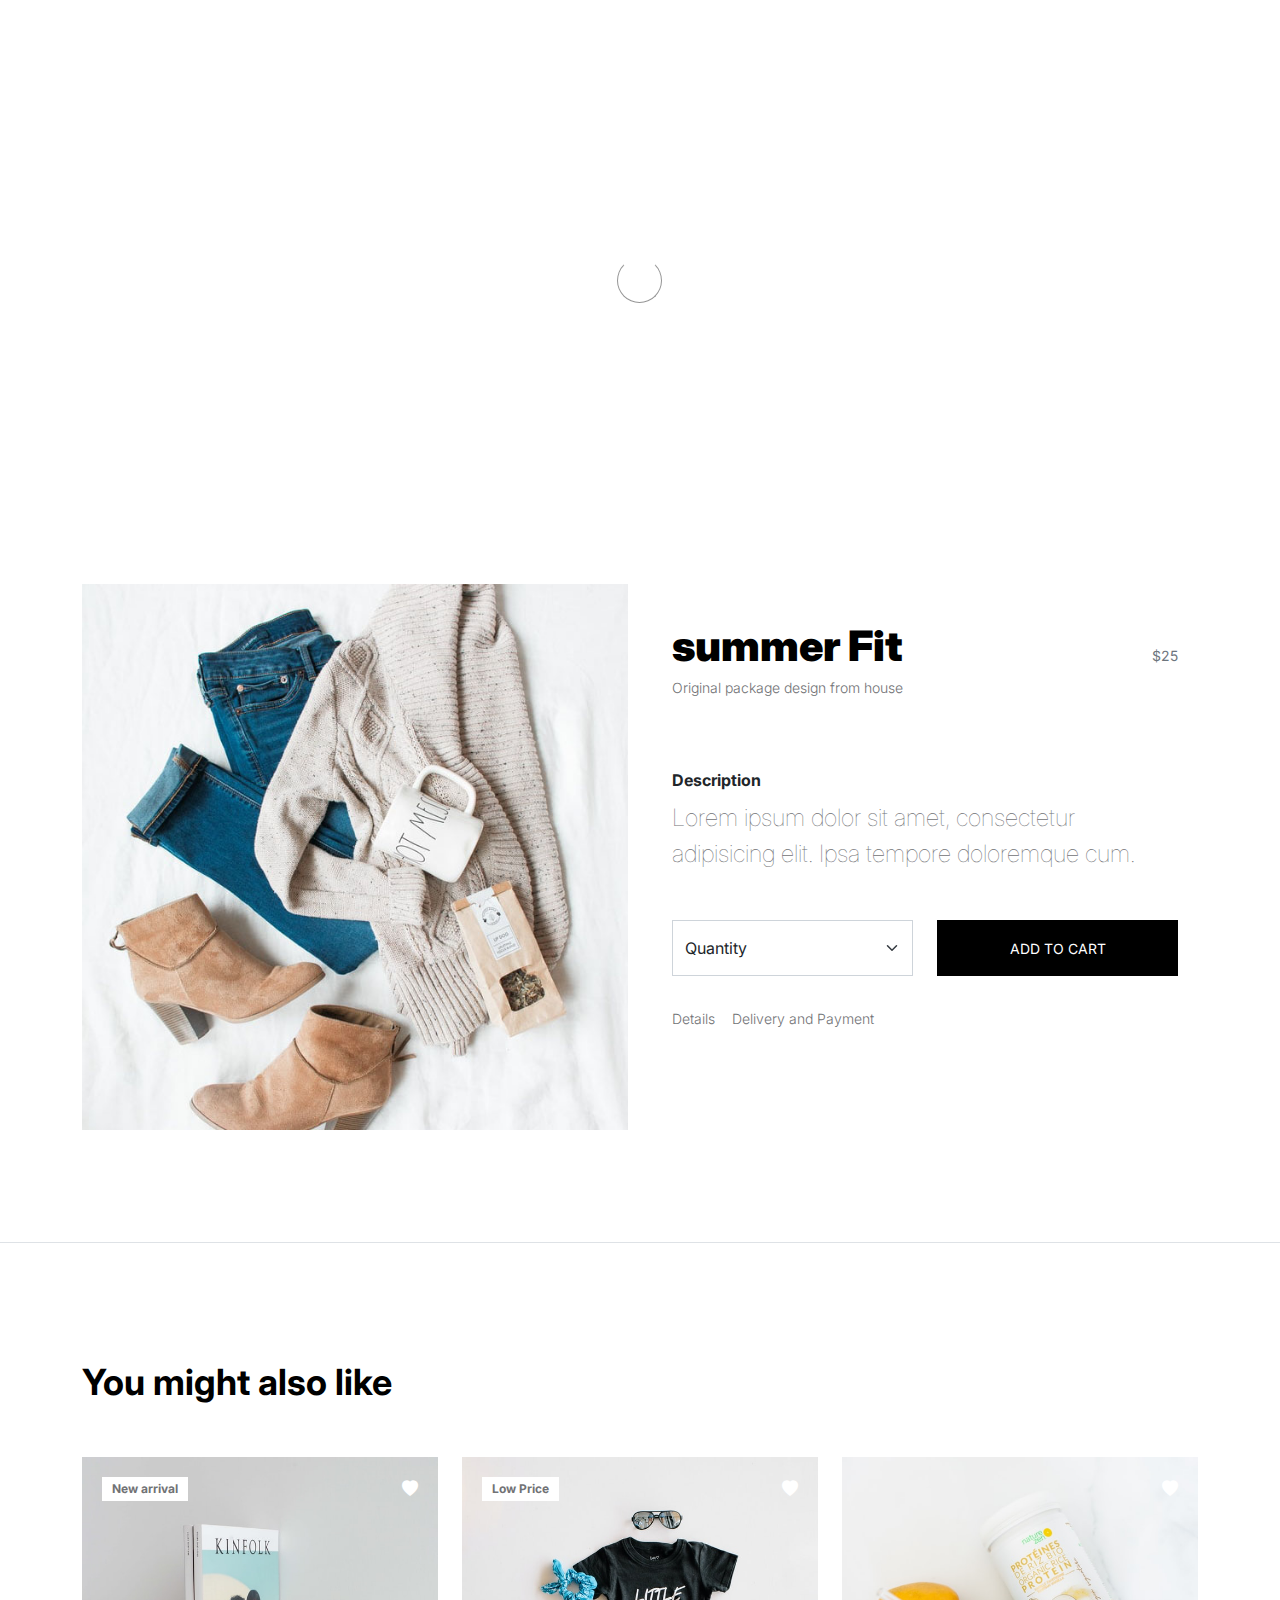
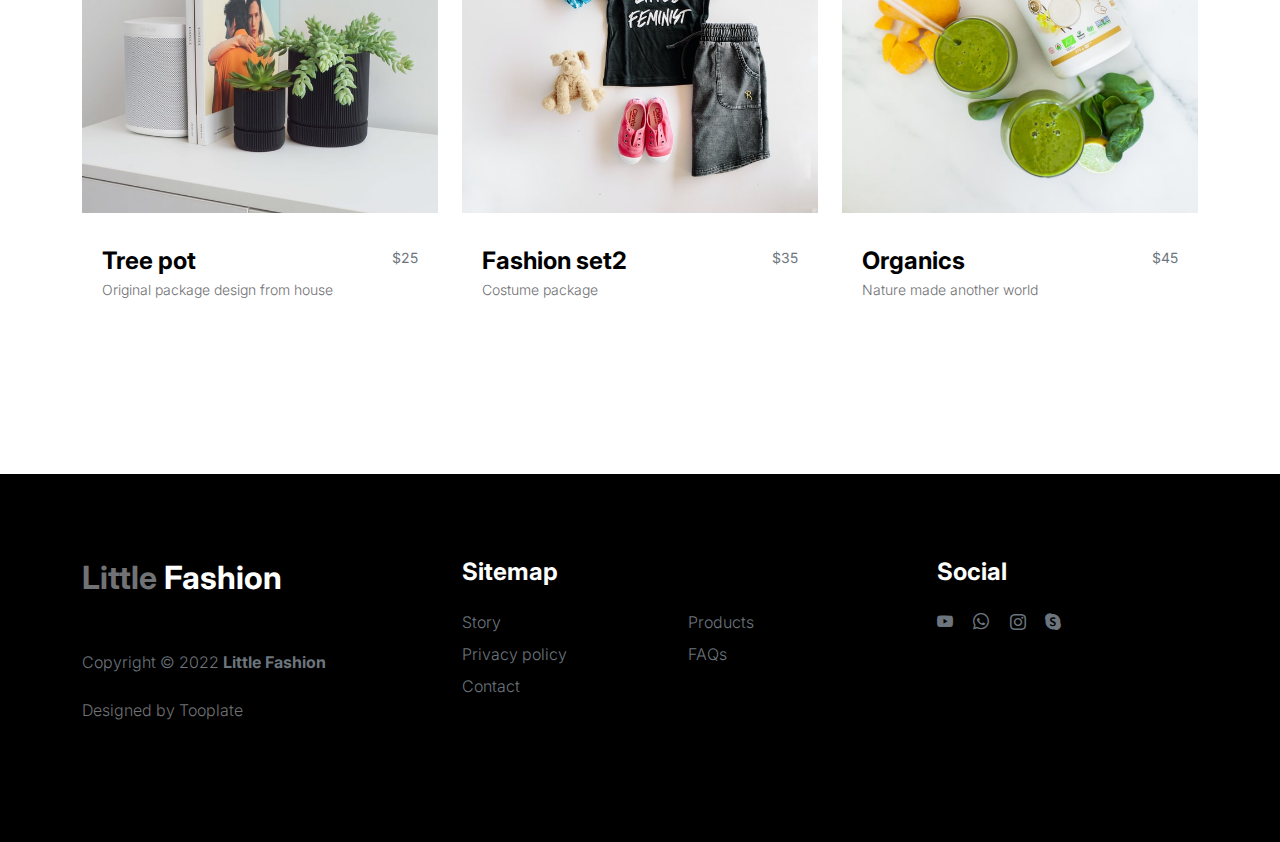
<file: product-detail.html>
<!doctype html>
<html lang="en">
    <head>
        <meta charset="utf-8">
        <meta name="viewport" content="width=device-width, initial-scale=1">

        <meta name="description" content="">
        <meta name="author" content="">

        <title>Hanky Panky - Product Detail</title>

        <!-- CSS FILES -->
        <link rel="preconnect" href="https://fonts.googleapis.com">

        <link rel="preconnect" href="https://fonts.gstatic.com" crossorigin>

        <link href="https://fonts.googleapis.com/css2?family=Inter:wght@100;300;400;700;900&display=swap" rel="stylesheet">

        <link href="css/bootstrap.min.css" rel="stylesheet">
        <link href="css/bootstrap-icons.css" rel="stylesheet">

        <link rel="stylesheet" href="css/slick.css"/>

        <link href="css/ittle-fashion.css" rel="stylesheet">

        <link rel="icon" type="image/x-icon" href="/images/apple-touch-icon.png">

    </head>
    
    <body>

        <section class="preloader">
            <div class="spinner">
                <span class="sk-inner-circle"></span>
            </div>
        </section>
    
        <main>

            <nav class="navbar navbar-expand-lg">
                <div class="container">
                    <button class="navbar-toggler" type="button" data-bs-toggle="collapse" data-bs-target="#navbarNav" aria-controls="navbarNav" aria-expanded="false" aria-label="Toggle navigation">
                        <span class="navbar-toggler-icon"></span>
                    </button>

                    <a class="navbar-brand" href="index.html">
                        <strong>Hanky Panky</strong>
                    </a>

                    <div class="d-lg-none">
                        <a href="sign-in.html" class="bi-person custom-icon me-3"></a>

                        <a href="product-detail.html" class="bi-bag custom-icon"></a>
                    </div>

                    <div class="collapse navbar-collapse" id="navbarNav">
                        <ul class="navbar-nav mx-auto">
                            <li class="nav-item">
                                <a class="nav-link" href="index.html">Home</a>
                            </li>

                            <li class="nav-item">
                                <a class="nav-link" href="about.html">About</a>
                            </li>

                            <li class="nav-item">
                                <a class="nav-link" href="products.html">Products</a>
                            </li>

                            <li class="nav-item">
                                <a class="nav-link" href="contact.html">Contact</a>
                            </li>
                        </ul>

                        <div class="d-none d-lg-block">
                            <a href="sign-in.html" class="bi-person custom-icon me-3"></a>

                            <a href="product-detail.html" class="bi-bag custom-icon"></a>
                        </div>
                    </div>
                </div>
            </nav>

            <header class="site-header section-padding d-flex justify-content-center align-items-center something">
                <div class="container">
                    <div class="row">

                        <div class="col-lg-10 col-12">
                            <h1>
                                <span class="d-block" style="color: #fff;">We provide you</span>
                                <span class="d-block" style="color: #fff;">Fashionable Stuffs</span>
                            </h1>
                        </div>
                    </div>
                </div>
            </header>

            <section class="product-detail section-padding">
                <div class="container">
                    <div class="row">

                        <div class="col-lg-6 col-12">
                            <div class="product-thumb">
                                <img src="images/product/heather-ford-5gkYsrH_ebY-unsplash.jpeg" class="img-fluid product-image" alt="">
                            </div>
                        </div>

                        <div class="col-lg-6 col-12">
                            <div class="product-info d-flex">
                                <div>
                                    <h2 class="product-title mb-0">
                                        summer Fit</h2>

                                    <p class="product-p">Original package design from house</p>
                                </div>

                                <small class="product-price text-muted ms-auto mt-auto mb-5">$25</small>
                            </div>

                            <div class="product-description">

                                <strong class="d-block mt-4 mb-2">Description</strong>

                                <p class="lead mb-5">Lorem ipsum dolor sit amet, consectetur adipisicing elit. Ipsa tempore doloremque cum.</p>
                            </div>

                            <div class="product-cart-thumb row">
                                <div class="col-lg-6 col-12">
                                    
                                    <select class="form-select cart-form-select" id="inputGroupSelect01">
                                        <option selected>Quantity</option>
                                        <option value="1">1</option>
                                        <option value="2">2</option>
                                        <option value="3">3</option>
                                        <option value="4">4</option>
                                        <option value="5">5</option>
                                    </select>
                                </div>

                                <div class="col-lg-6 col-12 mt-4 mt-lg-0">
                                    <button type="submit" class="btn custom-btn cart-btn" data-bs-toggle="modal" >Add to Cart</button>
                                </div>

                                <p>
                                    <a href="#" class="product-additional-link">Details</a>

                                    <a href="#" class="product-additional-link">Delivery and Payment</a>
                                </p>
                            </div>

                        </div>

                    </div>
                </div>
            </section>

            <section class="related-product section-padding border-top">
                <div class="container">
                    <div class="row">

                        <div class="col-12">
                            <h3 class="mb-5">You might also like</h3>
                        </div>

                        <div class="col-lg-4 col-12 mb-3">
                            <div class="product-thumb">
                                <a href="product-detail.html">
                                    <img src="images/product/evan-mcdougall-qnh1odlqOmk-unsplash.jpeg" class="img-fluid product-image" alt="">
                                </a>

                                <div class="product-top d-flex">
                                    <span class="product-alert me-auto">New arrival</span>

                                    <a href="#" class="bi-heart-fill product-icon"></a>
                                </div>

                                <div class="product-info d-flex">
                                    <div>
                                        <h5 class="product-title mb-0">
                                            <a href="product-detail.html" class="product-title-link">Tree pot</a>
                                        </h5>

                                        <p class="product-p">Original package design from house</p>
                                    </div>

                                    <small class="product-price text-muted ms-auto mt-auto mb-5">$25</small>
                                </div>
                            </div>
                        </div>

                        <div class="col-lg-4 col-12 mb-3">
                            <div class="product-thumb">
                                <a href="product-detail.html">
                                    <img src="images/product/jordan-nix-CkCUvwMXAac-unsplash.jpeg" class="img-fluid product-image" alt="">
                                </a>

                                <div class="product-top d-flex">
                                    <span class="product-alert">Low Price</span>

                                    <a href="#" class="bi-heart-fill product-icon ms-auto"></a>
                                </div>

                                <div class="product-info d-flex">
                                    <div>
                                        <h5 class="product-title mb-0">
                                            <a href="product-detail.html" class="product-title-link">Fashion set2</a>
                                        </h5>

                                        <p class="product-p">Costume package</p>
                                    </div>

                                    <small class="product-price text-muted ms-auto mt-auto mb-5">$35</small>
                                </div>
                            </div>
                        </div>

                        <div class="col-lg-4 col-12">
                            <div class="product-thumb">
                                <a href="product-detail.html">
                                    <img src="images/product/ nature-zen-3Dn1BZZv3m8-unsplash.jpeg" class="img-fluid product-image" alt="">
                                </a>

                                <div class="product-top d-flex">
                                    <a href="#" class="bi-heart-fill product-icon ms-auto"></a>
                                </div>

                                <div class="product-info d-flex">
                                    <div>
                                        <h5 class="product-title mb-0">
                                            <a href="product-detail.html" class="product-title-link">Organics</a>
                                        </h5>

                                        <p class="product-p">Nature made another world</p>
                                    </div>

                                    <small class="product-price text-muted ms-auto mt-auto mb-5">$45</small>
                                </div>
                            </div>
                        </div>

                    </div>
                </div>
            </section>

        </main>

        <footer class="site-footer">
            <div class="container">
                <div class="row">

                    <div class="col-lg-3 col-10 me-auto mb-4">
                        <h4 class="text-white mb-3"><a href="index.html">Little</a> Fashion</h4>
                        <p class="copyright-text text-muted mt-lg-5 mb-4 mb-lg-0">Copyright © 2022 <strong>Little Fashion</strong></p>
                        <br>
                        <p class="copyright-text">Designed by <a href="https://www.tooplate.com/" target="_blank">Tooplate</a></p>
                    </div>

                    <div class="col-lg-5 col-8">
                        <h5 class="text-white mb-3">Sitemap</h5>

                        <ul class="footer-menu d-flex flex-wrap">
                            <li class="footer-menu-item"><a href="about.html" class="footer-menu-link">Story</a></li>

                            <li class="footer-menu-item"><a href="#" class="footer-menu-link">Products</a></li>

                            <li class="footer-menu-item"><a href="#" class="footer-menu-link">Privacy policy</a></li>

                            <li class="footer-menu-item"><a href="#" class="footer-menu-link">FAQs</a></li>

                            <li class="footer-menu-item"><a href="#" class="footer-menu-link">Contact</a></li>
                        </ul>
                    </div>

                    <div class="col-lg-3 col-4">
                        <h5 class="text-white mb-3">Social</h5>

                        <ul class="social-icon">

                            <li><a href="#" class="social-icon-link bi-youtube"></a></li>

                            <li><a href="#" class="social-icon-link bi-whatsapp"></a></li>

                            <li><a href="#" class="social-icon-link bi-instagram"></a></li>

                            <li><a href="#" class="social-icon-link bi-skype"></a></li>
                        </ul>
                    </div>

                </div>
            </div>
        </footer>

        <!-- CART MODAL -->
        <div class="modal fade" id="cart-modal" tabindex="-1" aria-labelledby="exampleModalLabel" aria-hidden="true">
            <div class="modal-dialog modal-dialog-centered modal-lg">
                <div class="modal-content border-0">
                    <div class="modal-header flex-column">
                        <button type="button" class="btn-close" data-bs-dismiss="modal" aria-label="Close"></button>
                    </div>

                    <div class="modal-body">
                        <div class="row">
                            <div class="col-lg-6 col-12 mt-4 mt-lg-0">
                                <img src="images/product/evan-mcdougall-qnh1odlqOmk-unsplash.jpeg" class="img-fluid product-image" alt="">
                            </div>

                            <div class="col-lg-6 col-12 mt-3 mt-lg-0">
                                <h3 class="modal-title" id="exampleModalLabel">Tree pot</h3>

                                <p class="product-price text-muted mt-3">$25</p>

                                <p class="product-p">Quatity: <span class="ms-1">4</span></p>

                                <p class="product-p">Colour: <span class="ms-1">Black</span></p>

                                <p class="product-p pb-3">Size: <span class="ms-1">S/S</span></p>

                                <div class="border-top mt-4 pt-3">
                                    <p class="product-p"><strong>Total: <span class="ms-1">$100</span></strong></p>
                                </div>

                            </div>
                        </div>
                    </div>

                    <div class="modal-footer">
                        <div class="row w-50">
                            <button type="button" class="btn custom-btn cart-btn ms-lg-4">Checkout</button>
                        </div>
                    </div>
                </div>

            </div>
        </div>

        <!-- JAVASCRIPT FILES -->
        <script src="js/jquery.min.js"></script>
        <script src="js/bootstrap.bundle.min.js"></script>
        <script src="js/Headroom.js"></script>
        <script src="js/jQuery.headroom.js"></script>
        <script src="js/slick.min.js"></script>
        <script src="js/custom.js"></script>

    </body>
</html>
</file>
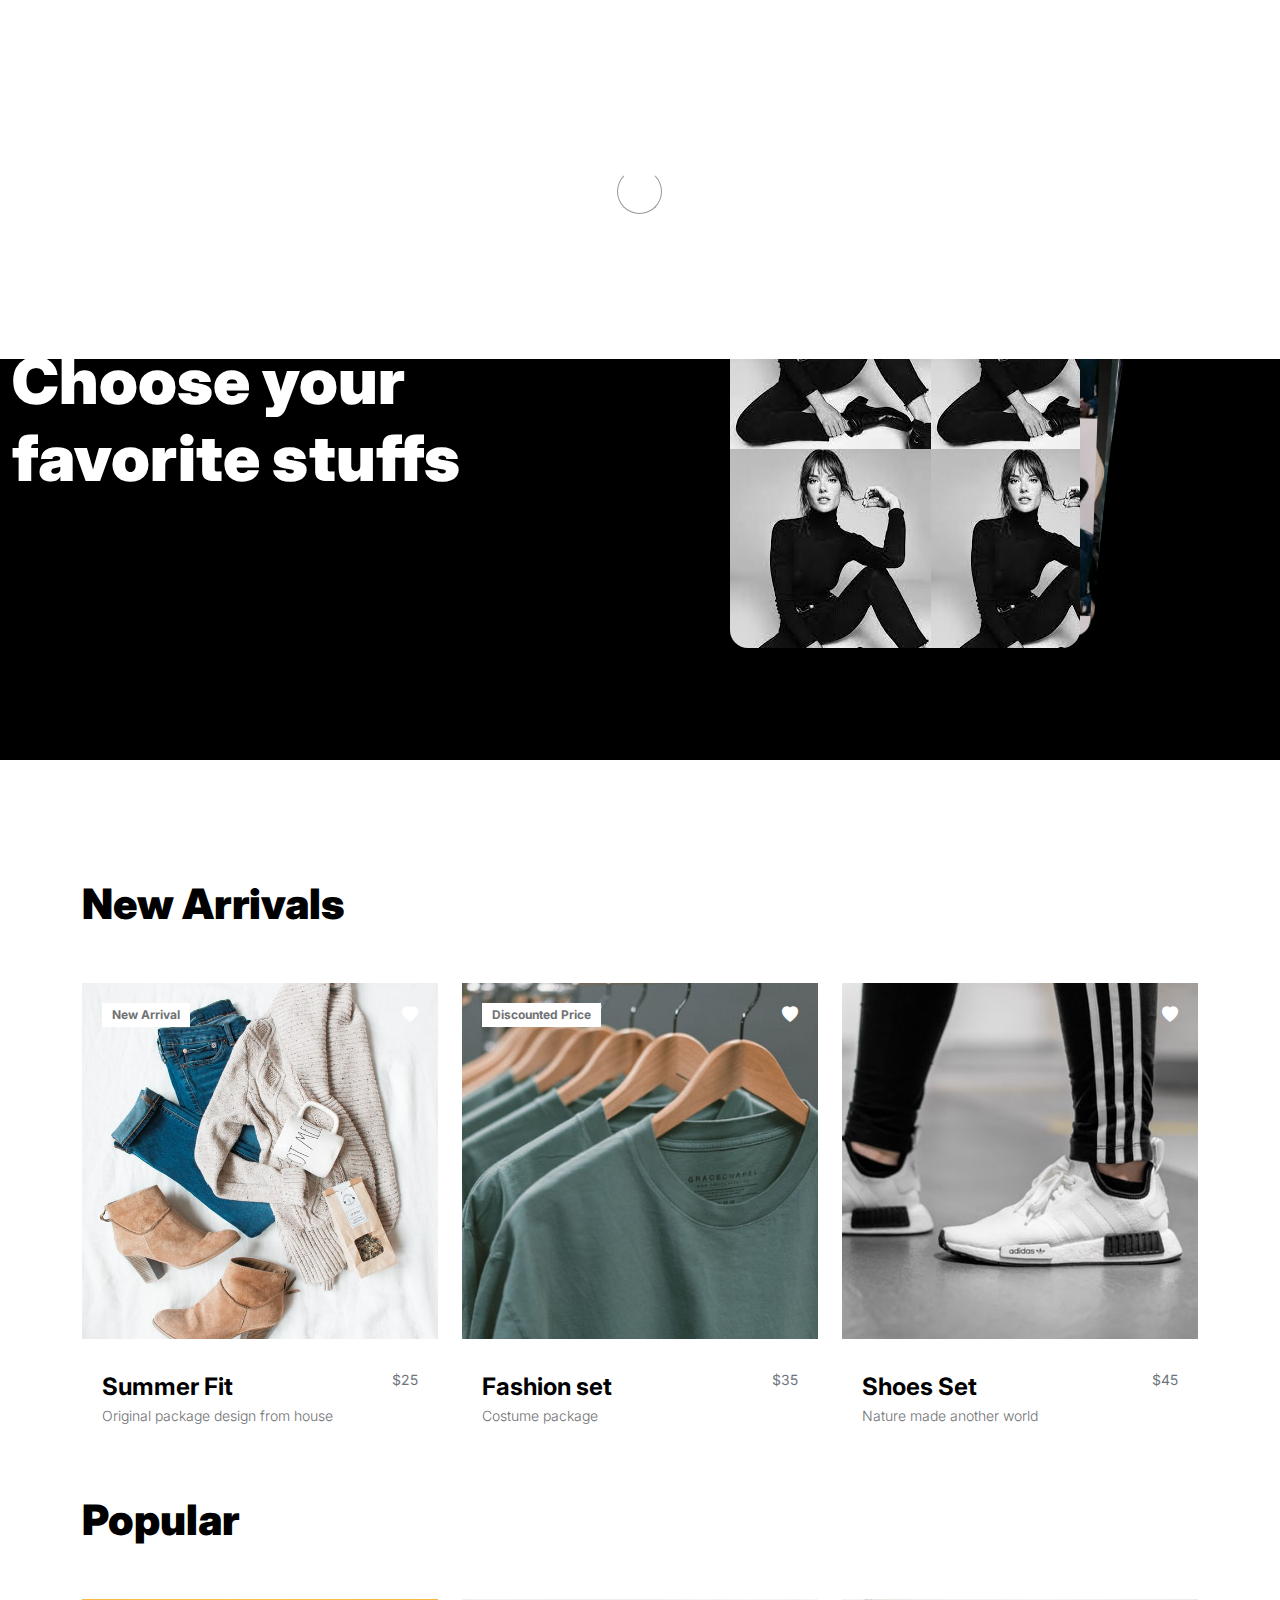
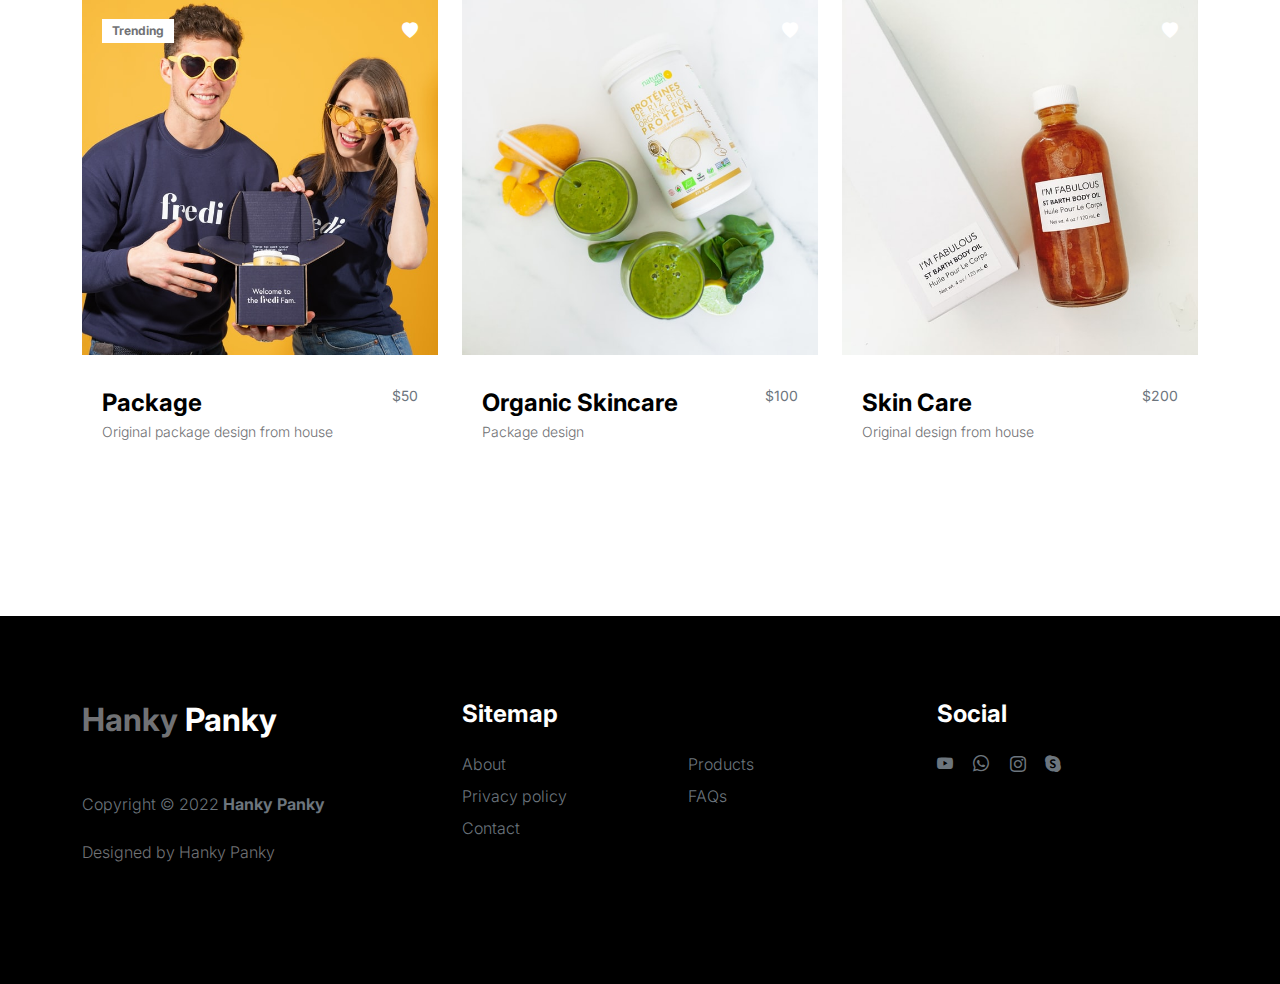
<file: products.html>
<!doctype html>
<html lang="en">
    <head>
        <meta charset="utf-8">
        <meta name="viewport" content="width=device-width, initial-scale=1">

        <meta name="description" content="">
        <meta name="author" content="">

        <title>Hanky Panky - Products</title>

        <!-- CSS FILES -->
        <link rel="preconnect" href="https://fonts.googleapis.com">

        <link rel="preconnect" href="https://fonts.gstatic.com" crossorigin>

        <link href="https://fonts.googleapis.com/css2?family=Inter:wght@100;300;400;700;900&display=swap" rel="stylesheet">

        <link href="css/bootstrap.min.css" rel="stylesheet">
        <link href="css/bootstrap-icons.css" rel="stylesheet">

        <link rel="stylesheet" href="css/slick.css"/>

        <link href="css/ittle-fashion.css" rel="stylesheet">

        <link rel="icon" type="image/x-icon" href="/images/apple-touch-icon.png">

        <link
        rel="stylesheet"
        href="https://unpkg.com/swiper@8/swiper-bundle.min.css"/>

        <style>

        .swiper {
        width: 350px;
        height: 450px;
        position: relative;
        right: 200px;
        }

        .swiper-slide {
        display: flex;
        align-items: center;
        justify-content: center;
        border-radius: 18px;
        font-size: 22px;
        font-weight: bold;
        color: #fff;
        }

        .swiper-slide:nth-child(1n) {
        /* background-color: rgb(206, 17, 17); */
        /* background-image: url(/sample1.jpeg); */
        background: url(/download.jpeg);
        }

        .swiper-slide:nth-child(2n) {
        /* background-color: rgb(0, 140, 255); */
        background: url(/sample2.jpeg);
        }

        .swiper-slide:nth-child(3n) {
        /* background-color: rgb(10, 184, 111); */
        background: url(/4670245.jpeg);
        }

        .swiper-slide:nth-child(4n) {
        /* background-color: rgb(211, 122, 7); */
        background: url(/sample3.jpeg);
        }

        .swiper-slide:nth-child(5n) {
        /* background-color: rgb(118, 163, 12); */
        background: url(/sample1.jpeg);
        }

        .swiper-slide:nth-child(6n) {
        /* background-color: rgb(180, 10, 47); */
        }

        .swiper-slide:nth-child(7n) {
        /* background-color: rgb(35, 99, 19); */
        }

        .swiper-slide:nth-child(8n) {
        /* background-color: rgb(0, 68, 255); */
        }

        .swiper-slide:nth-child(9n) {
        /* background-color: rgb(218, 12, 218); */
        }

        .swiper-slide:nth-child(10n) {
        /* background-color: rgb(54, 94, 77); */
        }
        </style>
    </head>
    
    <body>

        <section class="preloader">
            <div class="spinner">
                <span class="sk-inner-circle"></span>
            </div>
        </section>
    
        <main>

            <nav class="navbar navbar-expand-lg">
                <div class="container">
                    <button class="navbar-toggler" type="button" data-bs-toggle="collapse" data-bs-target="#navbarNav" aria-controls="navbarNav" aria-expanded="false" aria-label="Toggle navigation">
                        <span class="navbar-toggler-icon"></span>
                    </button>

                    <a class="navbar-brand" href="index.html">
                        <strong>Hanky Panky</strong>
                    </a>

                    <div class="d-lg-none">
                        <a href="sign-in.html" class="bi-person custom-icon me-3"></a>

                        <a href="product-detail.html" class="bi-bag custom-icon"></a>
                    </div>

                    <div class="collapse navbar-collapse" id="navbarNav">
                        <ul class="navbar-nav mx-auto">
                            <li class="nav-item">
                                <a class="nav-link" href="index.html">Home</a>
                            </li>

                            <li class="nav-item">
                                <a class="nav-link" href="about.html">About</a>
                            </li>

                            <li class="nav-item">
                                <a class="nav-link active" href="products.html">Products</a>
                            </li>

                            <li class="nav-item">
                                <a class="nav-link" href="contact.html">Contact</a>
                            </li>
                        </ul>

                        <div class="d-none d-lg-block">
                            <a href="sign-in.html" class="bi-person custom-icon me-3"></a>

                            <a href="product-detail.html" class="bi-bag custom-icon"></a>
                        </div>
                    </div>
                </div>
            </nav>

            <header class="site-header section-padding d-flex justify-content-center align-items-center something">
                <div class="container">
                    <div class="row">

                        <div class="col-lg-10 col-12">
                            <h1>
                                <span class="d-block" style="color: #ffff;">Choose your</span>
                                <span class="d-block" style="color: #ffff;">favorite stuffs</span>
                            </h1>
                        </div>
                    </div>
                </div>


                    <div class="swiper mySwiper">
                        <div class="swiper-wrapper">
                            <div class="swiper-slide"></div>
                            <div class="swiper-slide"></div>
                            <div class="swiper-slide"></div>
                            <div class="swiper-slide"></div>
                            <div class="swiper-slide"></div>
                            <div class="swiper-slide"></div>
                            <div class="swiper-slide"></div>
                            <div class="swiper-slide"></div>
                            <div class="swiper-slide"></div>
                        </div>
                    </div>
  
            </header>

            <section class="products section-padding">
                <div class="container">
                    <div class="row">
                        
                        <div class="col-12">
                            <h2 class="mb-5">New Arrivals</h2>
                        </div>

                        <div class="col-lg-4 col-12 mb-3">
                            <div class="product-thumb">
                                <a href="product-detail.html">
                                    <img src="images/product/heather-ford-5gkYsrH_ebY-unsplash.jpeg" class="img-fluid product-image" alt="">
                                </a>

                                <div class="product-top d-flex">
                                    <span class="product-alert me-auto">New Arrival</span>

                                    <a href="#" class="bi-heart-fill product-icon"></a>
                                </div>

                                <div class="product-info d-flex">
                                    <div>
                                        <h5 class="product-title mb-0">
                                            <a href="product-detail.html" class="product-title-link">Summer Fit</a>
                                        </h5>

                                        <p class="product-p">Original package design from house</p>
                                    </div>

                                    <small class="product-price text-muted ms-auto">$25</small>
                                </div>
                            </div>
                        </div>

                        <div class="col-lg-4 col-12 mb-3">
                            <div class="product-thumb">
                                <a href="product-detail.html">
                                    <img src="images/product/keagan-henman-xPJYL0l5Ii8-unsplash.jpeg" class="img-fluid product-image" alt="">
                                </a>

                                <div class="product-top d-flex">
                                    <span class="product-alert">Discounted Price</span>

                                    <a href="#" class="bi-heart-fill product-icon ms-auto"></a>
                                </div>

                                <div class="product-info d-flex">
                                    <div>
                                        <h5 class="product-title mb-0">
                                            <a href="product-detail.html" class="product-title-link">Fashion set</a>
                                        </h5>

                                        <p class="product-p">Costume package</p>
                                    </div>

                                    <small class="product-price text-muted ms-auto">$35</small>
                                </div>
                            </div>
                        </div>

                        <div class="col-lg-4 col-12">
                            <div class="product-thumb">
                                <a href="product-detail.html">
                                    <img src="images/product/christian-wiediger-BojAdpN4n1M-unsplash.jpeg" class="img-fluid product-image" alt="">
                                </a>

                                <div class="product-top d-flex">
                                    <a href="#" class="bi-heart-fill product-icon ms-auto"></a>
                                </div>

                                <div class="product-info d-flex">
                                    <div>
                                        <h5 class="product-title mb-0">
                                            <a href="product-detail.html" class="product-title-link">Shoes Set</a>
                                        </h5>

                                        <p class="product-p">Nature made another world</p>
                                    </div>

                                    <small class="product-price text-muted ms-auto">$45</small>
                                </div>
                            </div>
                        </div>

                        <div class="col-12">
                            <h2 class="mb-5">Popular</h2>
                        </div>

                        <div class="col-lg-4 col-12 mb-3">
                            <div class="product-thumb">
                                <a href="product-detail.html">
                                    <img src="images/product/team-fredi-8HRKoay8VJE-unsplash.jpeg" class="img-fluid product-image" alt="">
                                </a>

                                <div class="product-top d-flex">
                                    <span class="product-alert">Trending</span>

                                    <a href="#" class="bi-heart-fill product-icon ms-auto"></a>
                                </div>

                                <div class="product-info d-flex">
                                    <div>
                                        <h5 class="product-title mb-0">
                                            <a href="product-detail.html" class="product-title-link">Package</a>
                                        </h5>

                                        <p class="product-p">Original package design from house</p>
                                    </div>

                                    <small class="product-price text-muted ms-auto">$50</small>
                                </div>
                            </div>
                        </div>

                        <div class="col-lg-4 col-12 mb-3">
                            <div class="product-thumb">
                                <a href="product-detail.html">
                                    <img src="images/product/ nature-zen-3Dn1BZZv3m8-unsplash.jpeg" class="img-fluid product-image" alt="">
                                </a>

                                <div class="product-top d-flex">
                                    <a href="#" class="bi-heart-fill product-icon ms-auto"></a>
                                </div>

                                <div class="product-info d-flex">
                                    <div>
                                        <h5 class="product-title mb-0">
                                            <a href="product-detail.html" class="product-title-link">Organic Skincare</a>
                                        </h5>

                                        <p class="product-p">Package design</p>
                                    </div>

                                    <small class="product-price text-muted ms-auto">$100</small>
                                </div>
                            </div>
                        </div>

                        <div class="col-lg-4 col-12 mb-3">
                            <div class="product-thumb">
                                <a href="product-detail.html">
                                    <img src="images/product/anis-m-WnVrO-DvxcE-unsplash.jpeg" class="img-fluid product-image" alt="">
                                </a>

                                <div class="product-top d-flex">
                                    <a href="#" class="bi-heart-fill product-icon ms-auto"></a>
                                </div>

                                <div class="product-info d-flex">
                                    <div>
                                        <h5 class="product-title mb-0">
                                            <a href="product-detail.html" class="product-title-link">Skin Care</a>
                                        </h5>

                                        <p class="product-p">Original design from house</p>
                                    </div>

                                    <small class="product-price text-muted ms-auto">$200</small>
                                </div>
                            </div>
                        </div>

                    </div>
                </div>
            </section>

        </main>

        <footer class="site-footer">
            <div class="container">
                <div class="row">

                    <div class="col-lg-3 col-10 me-auto mb-4">
                        <h4 class="text-white mb-3"><a href="index.html">Hanky</a> Panky</h4>
                        <p class="copyright-text text-muted mt-lg-5 mb-4 mb-lg-0">Copyright © 2022 <strong>Hanky Panky</strong></p>
                        <br>
                        <p class="copyright-text">Designed by Hanky Panky</p>
                    </div>

                    <div class="col-lg-5 col-8">
                        <h5 class="text-white mb-3">Sitemap</h5>

                        <ul class="footer-menu d-flex flex-wrap">
                            <li class="footer-menu-item"><a href="#" class="footer-menu-link">About</a></li>

                            <li class="footer-menu-item"><a href="#" class="footer-menu-link">Products</a></li>

                            <li class="footer-menu-item"><a href="#" class="footer-menu-link">Privacy policy</a></li>

                            <li class="footer-menu-item"><a href="#" class="footer-menu-link">FAQs</a></li>

                            <li class="footer-menu-item"><a href="#" class="footer-menu-link">Contact</a></li>
                        </ul>
                    </div>

                    <div class="col-lg-3 col-4">
                        <h5 class="text-white mb-3">Social</h5>

                        <ul class="social-icon">

                            <li><a href="#" class="social-icon-link bi-youtube"></a></li>

                            <li><a href="#" class="social-icon-link bi-whatsapp"></a></li>

                            <li><a href="#" class="social-icon-link bi-instagram"></a></li>

                            <li><a href="#" class="social-icon-link bi-skype"></a></li>
                        </ul>
                    </div>

                </div>
            </div>
        </footer>

        <!-- JAVASCRIPT FILES -->
        <script src="js/jquery.min.js"></script>
        <script src="js/bootstrap.bundle.min.js"></script>
        <script src="js/Headroom.js"></script>
        <script src="https://unpkg.com/swiper@8/swiper-bundle.min.js"></script>
        <script>
            var swiper = new Swiper(".mySwiper", {
                effect: "cards",
                grabCursor: true,
            });
        </script>
        <script src="js/jQuery.headroom.js"></script>
        <script src="js/slick.min.js"></script>
        <script src="js/custom.js"></script>

    </body>
</html>
</file>
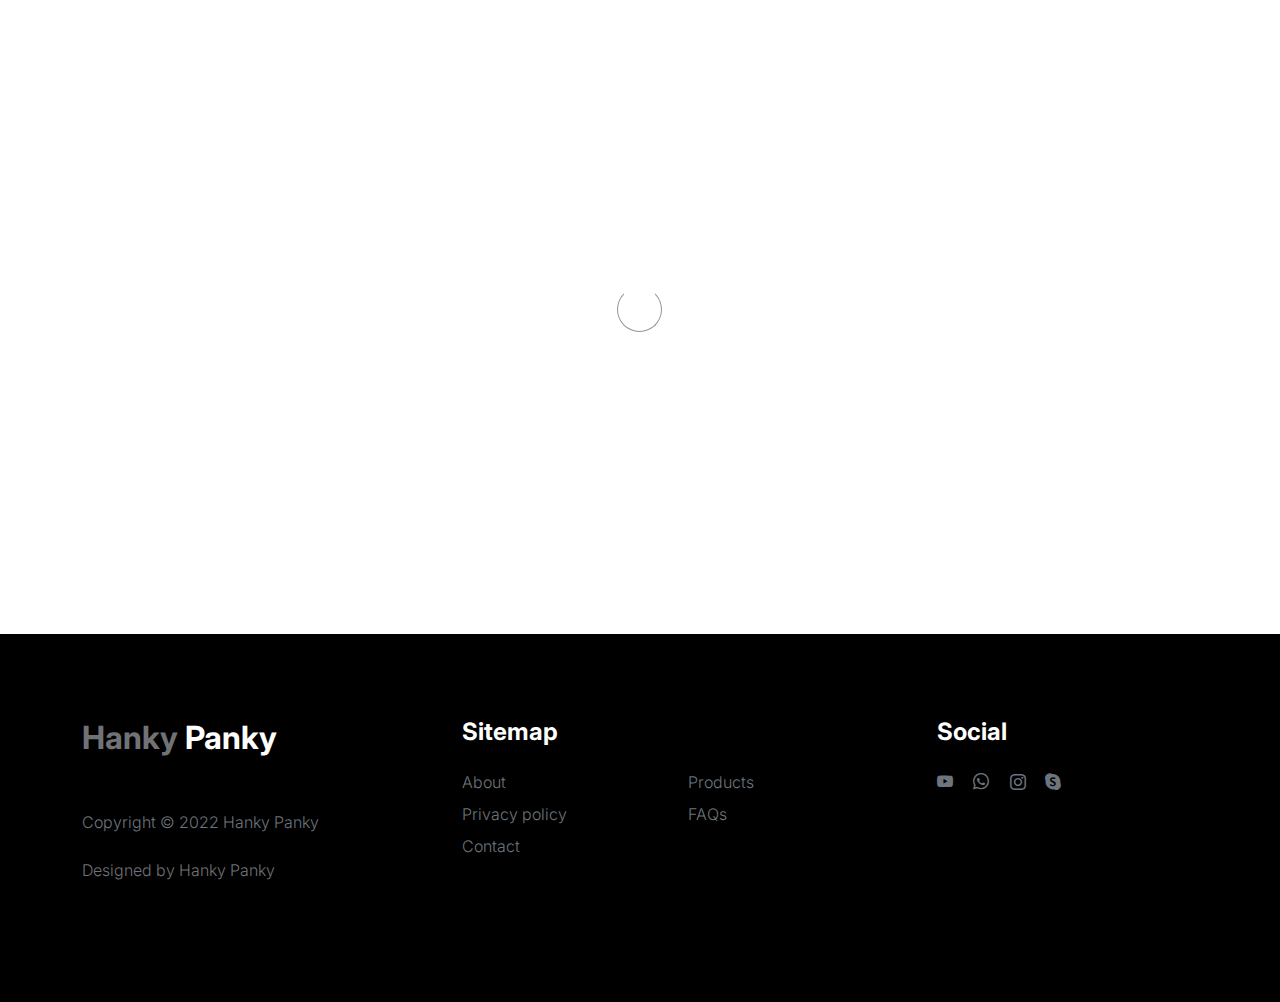
<file: sign-in.html>
<!doctype html>
<html lang="en">
    <head>
        <meta charset="utf-8">
        <meta name="viewport" content="width=device-width, initial-scale=1">

        <meta name="description" content="">
        <meta name="author" content="">

        <title>Hanky Panky - Sign In Page</title>

        <!-- CSS FILES -->
        <link rel="preconnect" href="https://fonts.googleapis.com">

        <link rel="preconnect" href="https://fonts.gstatic.com" crossorigin>

        <link href="https://fonts.googleapis.com/css2?family=Inter:wght@100;300;400;700;900&display=swap" rel="stylesheet">

        <link href="css/bootstrap.min.css" rel="stylesheet">
        <link href="css/bootstrap-icons.css" rel="stylesheet">

        <link rel="stylesheet" href="css/slick.css"/>

        <link href="css/ittle-fashion.css" rel="stylesheet">
        
        <link rel="icon" type="image/x-icon" href="/images/apple-touch-icon.png">

    </head>
    
    <body>

        <section class="preloader">
            <div class="spinner">
                <span class="sk-inner-circle"></span>
            </div>
        </section>
    
        <main>

            <section class="sign-in-form section-padding">
                <div class="container">
                    <div class="row">

                        <div class="col-lg-8 mx-auto col-12">

                            <h1 class="hero-title text-center mb-5">Sign In</h1>

                            <div class="row">
                                <div class="col-lg-8 col-11 mx-auto">
                                    <form role="form" method="post">

                                        <div class="form-floating mb-4 p-0">
                                            <input type="email" name="email" id="email" pattern="[^ @]*@[^ @]*" class="form-control" placeholder="Email address" required>

                                            <label for="email">Email address</label>
                                        </div>

                                        <div class="form-floating p-0">
                                            <input type="password" name="password" id="password" class="form-control" placeholder="Password" required>

                                            <label for="password">Password</label>
                                        </div>

                                        <button type="submit" class="btn custom-btn form-control mt-4 mb-3">
                                            Sign in
                                        </button>

                                        <p class="text-center">Don’t have an account? <a href="sign-up.html">Create One</a></p>

                                    </form>
                                </div>
                            </div>
                            
                        </div>

                    </div>
                </div>
            </section>

        </main>

        <footer class="site-footer">
            <div class="container">
                <div class="row">

                    <div class="col-lg-3 col-10 me-auto mb-4">
                        <h4 class="text-white mb-3"><a href="index.html">Hanky</a> Panky</h4>
                        <p class="copyright-text text-muted mt-lg-5 mb-4 mb-lg-0">Copyright © 2022 Hanky Panky</p>
                        <br>
                        <p class="copyright-text">Designed by Hanky Panky</p>
                    </div>

                    <div class="col-lg-5 col-8">
                        <h5 class="text-white mb-3">Sitemap</h5>

                        <ul class="footer-menu d-flex flex-wrap">
                            <li class="footer-menu-item"><a href="about.html" class="footer-menu-link">About</a></li>

                            <li class="footer-menu-item"><a href="#" class="footer-menu-link">Products</a></li>

                            <li class="footer-menu-item"><a href="#" class="footer-menu-link">Privacy policy</a></li>

                            <li class="footer-menu-item"><a href="#" class="footer-menu-link">FAQs</a></li>

                            <li class="footer-menu-item"><a href="#" class="footer-menu-link">Contact</a></li>
                        </ul>
                    </div>

                    <div class="col-lg-3 col-4">
                        <h5 class="text-white mb-3">Social</h5>

                        <ul class="social-icon">

                            <li><a href="#" class="social-icon-link bi-youtube"></a></li>

                            <li><a href="#" class="social-icon-link bi-whatsapp"></a></li>

                            <li><a href="#" class="social-icon-link bi-instagram"></a></li>

                            <li><a href="#" class="social-icon-link bi-skype"></a></li>
                        </ul>
                    </div>

                </div>
            </div>
        </footer>

        <!-- JAVASCRIPT FILES -->
        <script src="js/jquery.min.js"></script>
        <script src="js/bootstrap.bundle.min.js"></script>
        <script src="js/Headroom.js"></script>
        <script src="js/jQuery.headroom.js"></script>
        <script src="js/slick.min.js"></script>
        <script src="js/custom.js"></script>

    </body>
</html>
</file>
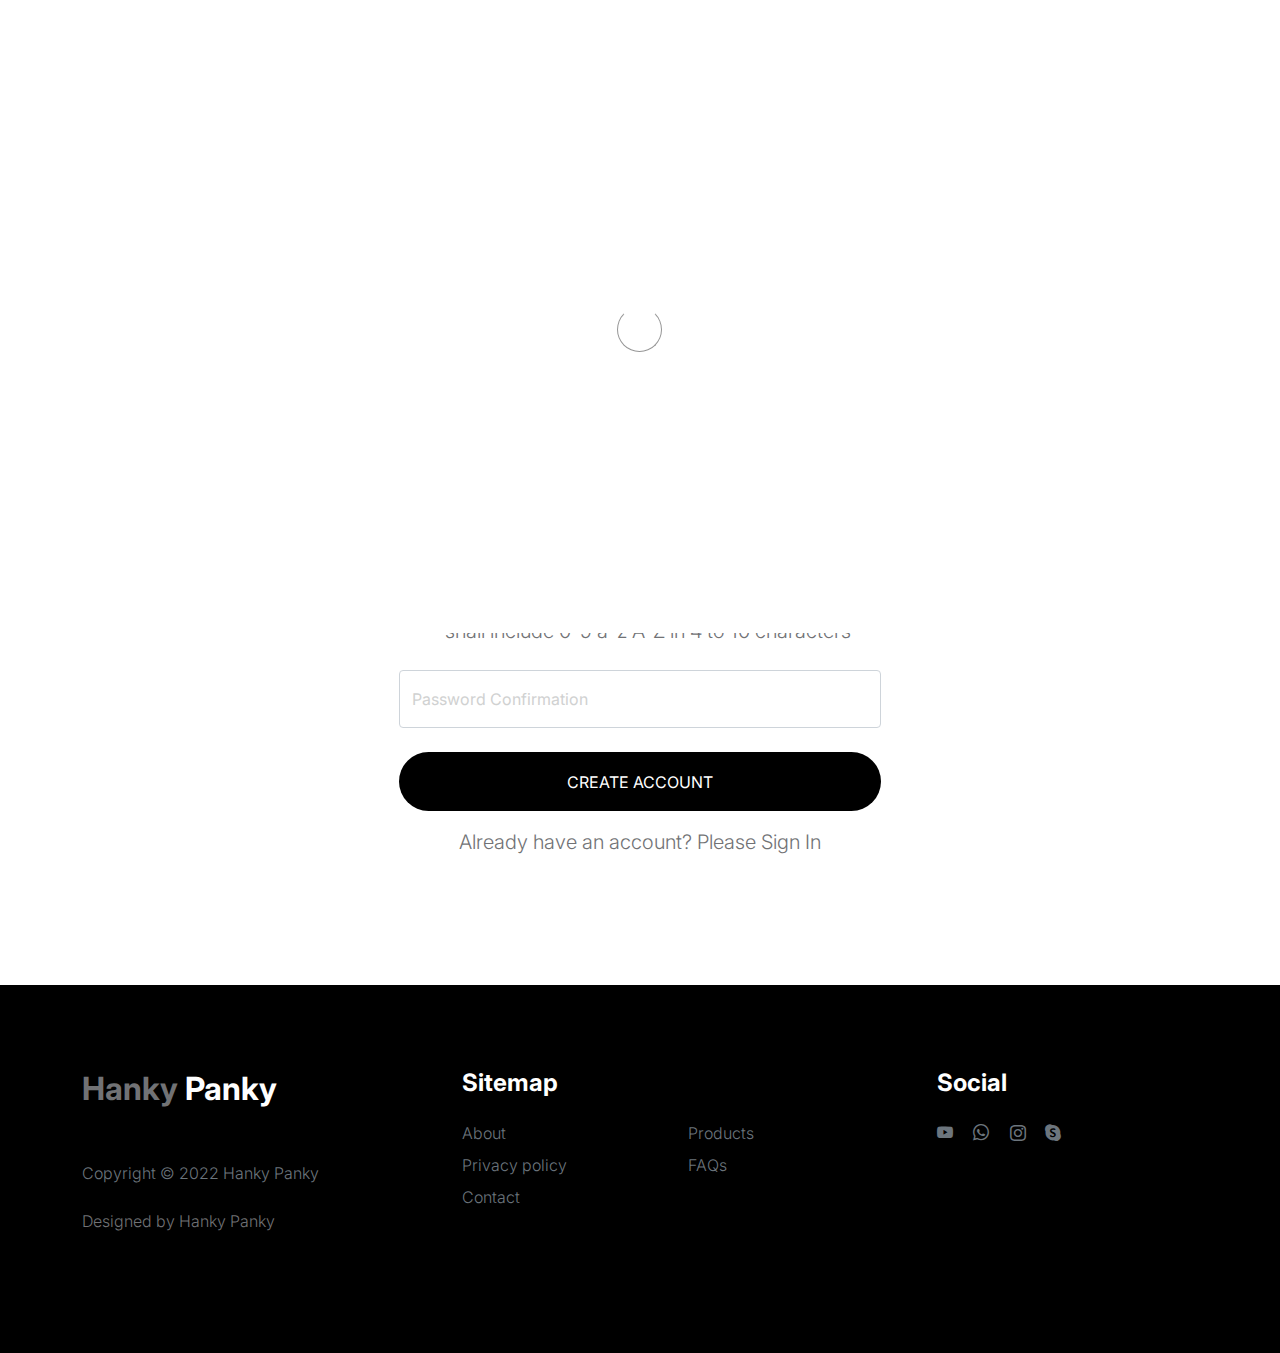
<file: sign-up.html>
<!doctype html>
<html lang="en">
    <head>
        <meta charset="utf-8">
        <meta name="viewport" content="width=device-width, initial-scale=1">

        <meta name="description" content="">
        <meta name="author" content="">

        <title>Hanky Panky - Sign Up Page</title>

        <!-- CSS FILES -->
        <link rel="preconnect" href="https://fonts.googleapis.com">

        <link rel="preconnect" href="https://fonts.gstatic.com" crossorigin>

        <link href="https://fonts.googleapis.com/css2?family=Inter:wght@100;300;400;700;900&display=swap" rel="stylesheet">

        <link href="css/bootstrap.min.css" rel="stylesheet">
        <link href="css/bootstrap-icons.css" rel="stylesheet">

        <link rel="stylesheet" href="css/slick.css"/>

        <link href="css/ittle-fashion.css" rel="stylesheet">
        
        <link rel="icon" type="image/x-icon" href="/images/apple-touch-icon.png">

    </head>
    
    <body>

        <section class="preloader">
            <div class="spinner">
                <span class="sk-inner-circle"></span>
            </div>
        </section>
    
        <main>

            <section class="sign-in-form section-padding">
                <div class="container">
                    <div class="row">

                        <div class="col-lg-8 mx-auto col-12">

                            <h1 class="hero-title text-center mb-5">Sign Up</h1>

                            <div class="social-login d-flex flex-column w-50 m-auto">
                                
                                <a href="#" class="btn custom-btn social-btn mb-4">
                                    <i class="bi bi-google me-3"></i>

                                    Continue with Google
                                </a>

                                <a href="#" class="btn custom-btn social-btn">
                                    <i class="bi bi-facebook me-3"></i>

                                    Continue with Facebook
                                </a>
                            </div>

                            <div class="div-separator w-50 m-auto my-5"><span>or</span></div>

                            <div class="row">
                                <div class="col-lg-8 col-11 mx-auto">
                                    <form role="form" method="post">

                                        <div class="form-floating">
                                            <input type="email" name="email" id="email" pattern="[^ @]*@[^ @]*" class="form-control" placeholder="Email address" required>

                                            <label for="email">Email address</label>
                                        </div>

                                        <div class="form-floating my-4">
                                            <input type="password" name="password" id="password" pattern="[0-9a-zA-Z]{4,10}" class="form-control" placeholder="Password" required>

                                            <label for="password">Password</label>
                                            
                                            <p class="text-center">* shall include 0-9 a-z A-Z in 4 to 10 characters</p>
                                        </div>

                                        <div class="form-floating">
                                            <input type="password" name="confirm_password" id="confirm_password" pattern="[0-9a-zA-Z]{4,10}" class="form-control" placeholder="Password" required>

                                            <label for="confirm_password">Password Confirmation</label>
                                        </div>

                                        <button type="submit" class="btn custom-btn form-control mt-4 mb-3">
                                            Create account
                                        </button>

                                        <p class="text-center">Already have an account? Please <a href="sign-in.html">Sign In</a></p>

                                    </form>
                                </div>
                            </div>
                            
                        </div>

                    </div>
                </div>
            </section>

        </main>

        <footer class="site-footer">
            <div class="container">
                <div class="row">

                    <div class="col-lg-3 col-10 me-auto mb-4">
                        <h4 class="text-white mb-3"><a href="index.html">Hanky</a> Panky</h4>
                        <p class="copyright-text text-muted mt-lg-5 mb-4 mb-lg-0">Copyright © 2022 Hanky Panky</p>
                        <br>
                        <p class="copyright-text">Designed by Hanky Panky</p>
                    </div>

                    <div class="col-lg-5 col-8">
                        <h5 class="text-white mb-3">Sitemap</h5>

                        <ul class="footer-menu d-flex flex-wrap">
                            <li class="footer-menu-item"><a href="about.html" class="footer-menu-link">About</a></li>

                            <li class="footer-menu-item"><a href="#" class="footer-menu-link">Products</a></li>

                            <li class="footer-menu-item"><a href="#" class="footer-menu-link">Privacy policy</a></li>

                            <li class="footer-menu-item"><a href="#" class="footer-menu-link">FAQs</a></li>

                            <li class="footer-menu-item"><a href="#" class="footer-menu-link">Contact</a></li>
                        </ul>
                    </div>

                    <div class="col-lg-3 col-4">
                        <h5 class="text-white mb-3">Social</h5>

                        <ul class="social-icon">

                            <li><a href="#" class="social-icon-link bi-youtube"></a></li>

                            <li><a href="#" class="social-icon-link bi-whatsapp"></a></li>

                            <li><a href="#" class="social-icon-link bi-instagram"></a></li>

                            <li><a href="#" class="social-icon-link bi-skype"></a></li>
                        </ul>
                    </div>

                </div>
            </div>
        </footer>

        <!-- JAVASCRIPT FILES -->
        <script src="js/jquery.min.js"></script>
        <script src="js/bootstrap.bundle.min.js"></script>
        <script src="js/Headroom.js"></script>
        <script src="js/jQuery.headroom.js"></script>
        <script src="js/slick.min.js"></script>
        <script src="js/custom.js"></script>

    </body>
</html>
</file>
<file: css/ittle-fashion.css>
/*

Tooplate 2127 Little Fashion

https://www.tooplate.com/view/2127-little-fashion

*/


/*---------------------------------------
  CUSTOM PROPERTIES ( VARIABLES )             
-----------------------------------------*/
:root {
  --white-color:                #FFFFFF;
  --primary-color:              #FF4400;
  --section-bg-color:           #f0f8ff;
  --dark-color:                 #000000;
  --grey-color:                 #d0d1d1;
  --p-color:                    #717275;

  --body-font-family:           'Inter', sans-serif;

  --h5-font-size:               24px;
  --p-font-size:                20px;
  --copyright-text-font-size:   16px;
  --product-link-font-size:     14px;
  --custom-link-font-size:      12px;

  --font-weight-thin:           100;
  --font-weight-light:          300;
  --font-weight-normal:         400;
  --font-weight-bold:           700;
  --font-weight-black:          900;
}

body,
html {
  height: 100%;
}

html {
  scroll-behavior: smooth;
}

@media screen and (prefers-reduced-motion: reduce) {
  html {
    scroll-behavior: auto;
  }
}

body {
    background: var(--white-color);
    font-family: var(--body-font-family);    
    position: relative;
}

/*---------------------------------------
  TYPOGRAPHY               
-----------------------------------------*/

h2,
h3,
h4,
h5,
h6 {
  color: var(--dark-color);
  line-height: inherit;
}

h1,
h2,
h3,
h4,
h5,
h6 {
  font-weight: var(--font-weight-bold);
}

h1,
h2 {
  font-weight: var(--font-weight-black);
}

h1 {
  font-size: 64px;
  line-height: normal;
}

h2 {
  font-size: 42px;
}

h3 {
  font-size: 36px;
}

h4 {
  font-size: 32px;
}

h5 {
  font-size: 24px;
}

h6 {
  font-size: 20px;
}

p {
  color: var(--p-color);
  font-size: var(--p-font-size);
  font-weight: var(--font-weight-light);
}

a, 
button {
  touch-action: manipulation;
  transition: all 0.3s;
}

a {
  color: var(--p-color);
  text-decoration: none;
}

a:hover {
  /* color: var(--primary-color); */
  color: #FFFFFF;
  background: #000000;
}

.text-primary {
  color: var(--primary-color) !important;
}

::selection {
  background: var(--primary-color);
  color: var(--white-color);
}

/*---------------------------------------
  CUSTOM LINK               
-----------------------------------------*/
.custom-link {
  color: var(--p-color);
  font-size: var(--custom-link-font-size);
  font-weight: var(--font-weight-bold);
  text-transform: uppercase;
  position: relative;
}

.custom-link i {
  position: absolute;
  opacity: 0;
  bottom: 0;
  left: 100%;
  transition: all 0.3s;
  line-height: normal;
}

.custom-link:hover i {
  opacity: 1;
  left: 101%;
}

.lead {
  font-size: 1.5rem;
  font-weight: var(--font-weight-thin);
}

b,
strong {
  font-weight: var(--font-weight-bold);
}

/*---------------------------------------
  PRE LOADER               
-----------------------------------------*/
.preloader {
  position: fixed;
  top: 0;
  left: 0;
  width: 100%;
  height: 100%;
  z-index: 99999;
  display: flex;
  flex-flow: row nowrap;
  justify-content: center;
  align-items: center;
  background: none repeat scroll 0 0 var(--white-color);
}

.spinner {
  border: 1px solid transparent;
  border-radius: 5px;
  position: relative;
}

.spinner::before {
  content: '';
  box-sizing: border-box;
  position: absolute;
  top: 50%;
  left: 50%;
  width: 45px;
  height: 45px;
  margin-top: -10px;
  margin-left: -23px;
  border-radius: 50%;
  border: 1px solid #959595;
  border-top-color: var(--white-color);
  animation: spinner .9s linear infinite;
}

@keyframes spinner {
  to {transform: rotate(360deg);}
}

/*---------------------------------------
  CUSTOM BUTTON & ICON              
-----------------------------------------*/
.custom-btn {
  background: var(--dark-color);
  border-radius: 50px;
  color: var(--white-color);
  font-size: var(--copyright-text-font-size);
  text-transform: uppercase;
  padding: 16.50px 20px;
}

.social-btn {
  background: transparent;
  border: 1px solid var(--grey-color);
  color: var(--dark-color);
  text-transform: none;
}

.social-btn:hover {
  border-color: transparent;
}

.cart-form-select {
  border-radius: 0;
  padding-top: 15px;
  padding-bottom: 15px;
}

.cart-btn {
  border-radius: 0;
  width: 100%;
  font-size: var(--product-link-font-size);
}

.custom-btn:hover,
.slick-slideshow .custom-btn:hover {
  /* background: var(--primary-color); */
  background: #FFFFFF;
  /* color: var(--white-color); */
  color: #000000;
  text-decoration: underline;
}

.custom-icon {
  color: var(--p-color);
  font-size: 24px;
}

.custom-icon {
  display: inline-block;
  vertical-align: middle;
}

.bi-bag.custom-icon {
  font-size: 17px;
}

.featured-icon {
  color: var(--grey-color);
  font-size: 52px;
}

/*---------------------------------------
  DIV SEPARATOR               
-----------------------------------------*/
.div-separator {
  position: relative;
}

.div-separator::before {
  content: "";
  height: 1px;
  background: var(--grey-color);
  display: block;
  width: 100%;
}

.div-separator span {
  position: absolute;
  top: 50%;
  margin-left: -22.5px;
  left: 50%;
  text-align: center;
  background: var(--white-color);
  margin-top: -11px;
  color: var(--dark-color);
  font-weight: var(--font-weight-bold);
  font-size: 14px;
  width: 35px;
  text-transform: uppercase;
}

/*---------------------------------------
  FULL IMAGE               
-----------------------------------------*/
.full-image-img {
  display: block;
  position: absolute;
  z-index: -1;
  right: 0;
  width: 100%;
  bottom: -120px;
  min-width: 650px;
}

@media (min-width: 1600px) {
  .full-image-img {
    bottom: -200px;
  }
}

/*---------------------------------------
  NAVIGATION               
-----------------------------------------*/
.navbar {
  background: var(--white-color);
  position: fixed;
  top: 0;
  right: 0;
  left: 0;
  padding: 25px 0;
  z-index: 2;
  will-change: transform;
  transition: transform 300ms linear;
}

.navbar span, h2 span, h4 span {
	/* color: var(--primary-color); */
  color: #000000;
}

.navbar.headroom--not-top {
  padding: 20px 0;
}

.headroom--pinned {
  transform: translate(0, 0);
}

.headroom--unpinned {
  transform: translate(0, -150%);
}

.navbar-brand {
  color: var(--dark-color);
  font-size: 24px;
  font-weight: var(--font-weight-light);
  margin: 0;
  padding: 0;
}

.navbar-expand-lg .navbar-nav .nav-link {
  display: inline-block;
  padding: 0;
  margin-right: 1.5rem;
  margin-left: 1.5rem;
}

.nav-link {
  /* color: var(--p-color); */
  color: #000000;
  font-size: 17px;
  position: relative;
}

.navbar .nav-link::after {
  position: absolute;
  top: 100%;
  left: 0;
  width: 100%;
  height: 3px;
  /* background: var(--grey-color); */
  background: #000000;
  content: '';
  opacity: 0;
  -webkit-transition: opacity 0.3s, -webkit-transform 0.3s;
  -moz-transition: opacity 0.3s, -moz-transform 0.3s;
  transition: opacity 0.3s, transform 0.3s;
  -webkit-transform: translateY(10px);
  -moz-transform: translateY(10px);
  transform: translateY(10px);
}

.navbar .nav-link.active::after, 
.navbar .nav-link:hover::after {
  opacity: 1;
  -webkit-transform: translateY(0px);
  -moz-transform: translateY(0px);
  transform: translateY(0px);
}

.navbar .nav-link.active,
.navbar .nav-link:hover {
  /* color: var(--primary-color); */
  
}

.nav-link:focus, 
.nav-link:hover {
  /* color: var(--p-color); */
  color: #f0f8ff;
}

.navbar-toggler {
  border: 0;
  padding: 0;
  cursor: pointer;
  margin: 0;
  width: 30px;
  height: 35px;
  outline: none;
}

.navbar-toggler:focus {
  outline: none;
  box-shadow: none;
}

.navbar-toggler[aria-expanded="true"] .navbar-toggler-icon {
  background: transparent;
}

.navbar-toggler[aria-expanded="true"] .navbar-toggler-icon:before,
.navbar-toggler[aria-expanded="true"] .navbar-toggler-icon:after {
  transition: top 300ms 50ms ease, -webkit-transform 300ms 350ms ease;
  transition: top 300ms 50ms ease, transform 300ms 350ms ease;
  transition: top 300ms 50ms ease, transform 300ms 350ms ease, -webkit-transform 300ms 350ms ease;
  top: 0;
}

.navbar-toggler[aria-expanded="true"] .navbar-toggler-icon:before {
  transform: rotate(45deg);
}

.navbar-toggler[aria-expanded="true"] .navbar-toggler-icon:after {
  transform: rotate(-45deg);
}

.navbar-toggler .navbar-toggler-icon {
  background: var(--dark-color);
  transition: background 10ms 300ms ease;
  display: block;
  width: 30px;
  height: 2px;
  position: relative;
}

.navbar-toggler .navbar-toggler-icon::before,
.navbar-toggler .navbar-toggler-icon::after {
  transition: top 300ms 350ms ease, -webkit-transform 300ms 50ms ease;
  transition: top 300ms 350ms ease, transform 300ms 50ms ease;
  transition: top 300ms 350ms ease, transform 300ms 50ms ease, -webkit-transform 300ms 50ms ease;
  position: absolute;
  right: 0;
  left: 0;
  background: var(--dark-color);
  width: 30px;
  height: 2px;
  content: '';
}

.navbar-toggler .navbar-toggler-icon:before {
  top: -8px;
}

.navbar-toggler .navbar-toggler-icon:after {
  top: 8px;
}

/*---------------------------------------
  SITE HEADER              
-----------------------------------------*/
.site-header {
  background-color: var(--section-bg-color);
  position: relative;
  overflow: hidden;
  margin-top: 86px;
}

.site-header.section-padding {
  padding-top: 7rem;
  padding-bottom: 7rem;
}

.site-header.section-padding-img {
  padding-top: 10rem;
  padding-bottom: 10rem;
}

.header-image {
  position: absolute;
  top: 0;
  right: 0;
  width: 50%;
  height: 100%;
  object-fit: cover;
}

/*---------------------------------------
  SLICK SLIDESHOW               
-----------------------------------------*/
@media (min-width: 992px) {
  .slick-slideshow {
    height: 100vh;
  }
}

.slick-slideshow {
  margin-top: 86px;
}

.slick-title {
  color: var(--white-color);
}

.slick-custom {
  position: relative;
}

.slick-custom img {
  width: 100%;
  object-fit: cover;
}

.slick-bottom {
  background: linear-gradient(to top, var(--dark-color), transparent 90%);
  position: absolute;
  z-index: 2;
  bottom: 0;
  right: 0;
  left: 0;
  width: 100%;
  height: 100%;
}

.slick-bottom .container {
  position: absolute;
  top: 40%;
  left: 50%;
  transform: translate(-50%, -40%);
}

.slick-overlay {
  background: linear-gradient(to top, #000, transparent 120%);
  position: absolute;
  top: 0;
  right: 0;
  bottom: 0;
  left: 0;
}

.slick-slideshow .custom-btn {
  font-weight: var(--font-weight-bold);
  display: inline-block;
  padding-right: 32px;
  padding-left: 32px;
}

@media (min-width: 576px) {
  .slick-slideshow .slick-dots {
    max-width: 540px;
  }
}

@media (min-width: 768px) {
  .slick-slideshow .slick-dots {
    max-width: 720px;
  }
}

@media (min-width: 992px) {
  .slick-slideshow .slick-dots {
    max-width: 960px;
  }
}

@media (min-width: 1200px) {
  .slick-slideshow .slick-dots {
    max-width: 1140px;
  }
}

@media (min-width: 1400px) {
  .slick-slideshow .slick-dots {
    max-width: 1320px;
  }
}

.slick-slideshow .slick-dots {
  position: absolute;
  z-index: 2;
  top: 50%;
  left: 0;
  right: 0;
  transform: translate(0, -50%);
  margin: 0 auto;
  padding: 0;
}

.slick-slideshow .slick-dots li {
  background: transparent;
  border: 5px solid rgba(255, 255, 255, 0.35);
  border-radius: 100%;
  display: block;
  width: 30px;
  height: 30px;
  margin: 10px;
  padding: 5px;
  margin-left: auto;
  cursor: pointer;
}

.slick-slideshow .slick-dots button {
  background: transparent;
  border: none;
  color: transparent;
  display: block;
  width: 100%;
  height: 0;
  margin: 0;
  padding: 0;
  outline: none;
  height: 0;
}

.slick-slideshow .slick-dots li:hover,
.slick-slideshow .slick-dots .slick-active {
  background: var(--white-color);
}

/*---------------------------------------
  CUSTOM CIRCLE IMAGES               
-----------------------------------------*/

.custom-circle-image {
  border-radius: 100px;
  width: 55px;
  height: 55px;
}

.custom-circle-image.team-image {
  width: 85px;
  height: 85px;
}

/*---------------------------------------
  TESTIMONIAL               
-----------------------------------------*/
.slick-testimonial .slick-list,
.slick-testimonial .slick-track {
  height: 100%;
}

.slick-testimonial {
  margin: auto;
}

.slick-testimonial-caption {
  quotes: '❝' '❞';
  position: relative;
  padding: 5rem 7rem;
}

.slick-testimonial-caption::before {
  content: open-quote;
  display: inline-block;
  color: var(--primary-color);
  font-family: auto;
  font-size: 100px;
  height: 0;
  position: absolute;
  top: 0;
  left: 0;
}

.slick-testimonial .slick-dots {
  text-align: center;
}

.slick-testimonial .slick-dots li {
  background: var(--grey-color);
  display: inline-block;
  vertical-align: top;
  width: 16%;
  height: 1px;
}

.slick-testimonial .slick-dots button {
  background: transparent;
  border: none;
  color: transparent;
  display: block;
  width: 100%;
  height: 0;
  margin: 0;
  padding: 0;
}

.slick-testimonial .slick-dots li:hover,
.slick-testimonial .slick-dots .slick-active {
  background: var(--dark-color);
}

/*---------------------------------------
  SECTION               
-----------------------------------------*/
section {
  content-visibility: auto;
  contain-intrinsic-size: 700px;
}

.section-padding {
  padding-top: 7rem;
  padding-bottom: 7rem;
}

.featured {
  background: var(--section-bg-color);
}

/*---------------------------------------
  ABOUT               
-----------------------------------------*/
.about .nav-pills .nav-item {
  width: 100%;
}

.about .nav-pills .nav-link {
  color: var(--grey-color);
  font-size: 18px;
  font-weight: var(--font-weight-bold);
  border-left: 1px solid var(--grey-color);
  border-radius: 0;
  padding-right: 0;
}

.about .nav-pills .nav-link:hover,
.about .nav-pills .nav-link.active, 
.about .nav-pills .show>.nav-link {
  background: transparent;
  /* border-left-color: var(--primary-color); */
  border-left-color: #000000;
  /* color: var(--primary-color); */
  color: #000000;
}

/*---------------------------------------
  FAQ ACCORDION               
-----------------------------------------*/
.accordion-item {
  background-color: transparent;
  border-top: 0;
  border-right: 0;
  border-left: 0;
}

.accordion-button {
  background-color: transparent;
  box-shadow: none;
}

.accordion-button:not(.collapsed) {
  background: transparent;
  box-shadow: none;
}

button:focus:not(:focus-visible) {
  border-color: transparent;
  box-shadow: none;
}

.accordion-body {
  border-top: 1px solid rgba(0,0,0,.125);
}

.accordion-button {
  font-size: 1.5rem;
  font-weight: var(--font-weight-normal);
  padding-top: 1.5rem;
  padding-right: 0;
  padding-bottom: 1.5rem;
  padding-left: 0;
}

.accordion-body {
  padding: 2rem 0;
}

/*---------------------------------------
  TEAM MEMBERS               
-----------------------------------------*/
.team {
  background: var(--grey-color);
}

.team-thumb {
  background: var(--white-color);
  position: relative;
  border-radius: .25rem;
  padding: 42px 32px;
}

.team-info {
  width: 100%;
}

.custom-modal-btn {
  background: var(--grey-color);
  color: var(--white-color);
  position: absolute;
  top: 0;
  right: 0;
  bottom: 0;
  margin: auto 32px;
  width: 42px;
  height: 42px;
}

.modal-body {
  padding: 4rem;
}

.modal-header {
  padding-top: 7rem;
  padding-bottom: 5rem;
}

.modal-header .btn-close {
  position: absolute;
  top: 0;
  right: 0;
  font-size: 24px;
  margin: 32px;
}

#cart-modal .modal-header .btn-close {
  z-index: 2;
  margin: 22px;
}

#cart-modal .modal-header {
  border-bottom: 0;
  padding: 0;
}

#cart-modal .modal-footer {
  padding: 2rem 4rem;
}

/*---------------------------------------
  SKILL - PROGRESS BAR               
-----------------------------------------*/
.skill-thumb strong {
  display: inline-block;
  margin-bottom: 6px;
}

.skill-thumb span {
  color: var(--dark-color);
  font-size: 24px;
  font-weight: var(--font-weight-bold);
}

.skill-thumb .progress {
  background: var(--white-color);
  box-shadow: none;
  border-radius: 100px;
  height: 1px;
  margin-bottom: 16px;
}

.skill-thumb .progress .progress-bar-primary {
  background: var(--grey-color);
}

/*---------------------------------------
  PRODUCT               
-----------------------------------------*/
.front-product {
  background: var(--section-bg-color);
}

.product-thumb {
  background: var(--white-color);
  position: relative;
  transition: all 0.5s ease-out;
}

.product-image {
  transition: all 0.5s ease-out;
}

.product-thumb:hover .product-image {
  box-shadow: 0 1rem 3rem rgba(0,0,0,.175);
}

.product-top {
  position: absolute;
  top: 0;
  right: 0;
  left: 0;
  margin: 20px;
}

.product-info {
  padding: 30px 20px;
}

.product-description,
.product-cart-thumb {
  padding: 0 20px;
}

.product-icon {
  color: var(--white-color);
}

.product-title-link {
  color: var(--dark-color);
}

.product-additional-link {
  display: inline-block;
  vertical-align: top;
  font-size: var(--product-link-font-size);
  margin-top: 32px;
  margin-right: 12px;
}

.product-alert {
  background: var(--white-color);
  color: var(--p-color);
  font-size: var(--custom-link-font-size);
  font-weight: var(--font-weight-bold);
  padding: 3px 10px;
}

.product-p {
  font-size: var(--product-link-font-size);
}

.view-all {
  text-transform: uppercase;
  color: var(--p-color);
  font-size: 13px;
  font-weight: var(--font-weight-bold);
  border-bottom: 2px solid var(--grey-color);
  padding-bottom: 6px;
}

/*---------------------------------------
  CONTACT              
-----------------------------------------*/
.contact-info {
  padding: 40px;
}

.contact-form .form-control {
  border-color: var(--grey-color);
  font-weight: var(--font-weight-normal);
}

.form-floating>label {
  color: var(--grey-color);
  font-weight: var(--font-weight-normal);
}

.contact-form button[type='submit'] {
  background: var(--dark-color);
  border: none;
  border-radius: 100px;
  color: var(--white-color);
  font-weight: var(--font-weight-bold);
  text-transform: uppercase;
  padding: 16px;
}

.contact-form button[type='submit']:hover {
  background: var(--primary-color);
}

/*---------------------------------------
  SITE FOOTER               
-----------------------------------------*/
.site-footer {
  background: var(--dark-color);
  padding-top: 5rem;
  padding-bottom: 5rem;
}

.footer-menu {
  margin: 0;
  padding: 0;
}

.footer-menu-item {
  display: block;
  width: 50%;
}

.footer-menu-link {
  color: #6c757d;
  font-weight: var(--font-weight-light);
  display: inline-block;
  vertical-align: top;
  margin-top: 4px;
  margin-bottom: 4px;
}

.site-footer .social-icon-link {
  margin-top: 4px;
}

.site-footer .social-icon-link:hover,
.footer-menu-link:hover {
  color: var(--white-color);
}

.copyright-text {
  font-size: var(--copyright-text-font-size);
}

/*---------------------------------------
  SOCIAL ICON               
-----------------------------------------*/
.social-icon {
  margin: 0;
  padding: 0;
}

.social-icon li {
  list-style: none;
  display: inline-block;
  vertical-align: top;
}

.social-icon-link {
  color: #6c757d;
  font-size: 1rem;
  display: inline-block;
  vertical-align: top;
  margin-bottom: 4px;
  margin-right: 15px;
}

.social-icon-link:hover {
  color: var(--primary-color);
}

/*---------------------------------------
  RESPONSIVE STYLES               
-----------------------------------------*/
@media screen and (max-width: 1200px) {
  h1 {
    font-size: 62px;
  }
}

@media screen and (max-width: 991px) {
  h1 {
    font-size: 42px;
    margin-bottom: 0;
  }

  h2 {
    font-size: 36px;
  }

  h3 {
    font-size: 32px;
  }

  h4 {
    font-size: 28px;
  }

  h5 {
    font-size: 24px;
  }

  h6 {
    font-size: 20px;
  }

  .lead {
    font-size: 16px;
  }

  .navbar-expand-lg .navbar-nav .nav-link {
    margin-top: 1rem;
  }

  .site-header {
    background-position: bottom;
  }

  #cart-modal .modal-header .btn-close {
    margin: 22px 14px;
  }

  .custom-btn {
    font-size: 14px;
    padding: 13.5px 20px;
  }

  .slick-slideshow .custom-btn {
    padding-right: 27px;
    padding-left: 27px;
  }

  .social-login,
  .div-separator {
    width: 75% !important;
  }

  #cart-modal .modal-footer .row {
    width: 100% !important;
  }

  .site-header.section-padding,
  .section-padding {
    padding-top: 4rem;
    padding-bottom: 4rem;
  }

  .site-header-image.section-padding {
    padding-bottom: 0;
  }

  .header-info {
    padding-top: 50px;
    padding-bottom: 100px;
    
  }

  .header-image {
    position: relative;
    top: auto;
    bottom: 0;
    left: 0;
    width: auto;
    height: auto;
  }

  .slick-testimonial-caption {
    padding: 6rem 3rem 4rem 3rem;
  }

  .slick-slideshow .slick-dots li {
    width: 25px;
    height: 25px;
  }

  .modal-header {
    padding-top: 6rem;
    padding-bottom: 2rem;
  }

  .modal-body {
    padding: 2rem;
  }

  #cart-modal .modal-footer {
    padding-right: 0;
    padding-left: 0;
  }

  #cart-modal .modal-body {
    padding: 4rem 2rem 2rem 2rem;
  }

  .full-image-img {
    bottom: 0;
  }
}

.something{
  background: #000000;
  /* background-image: image; */
}
</file>
